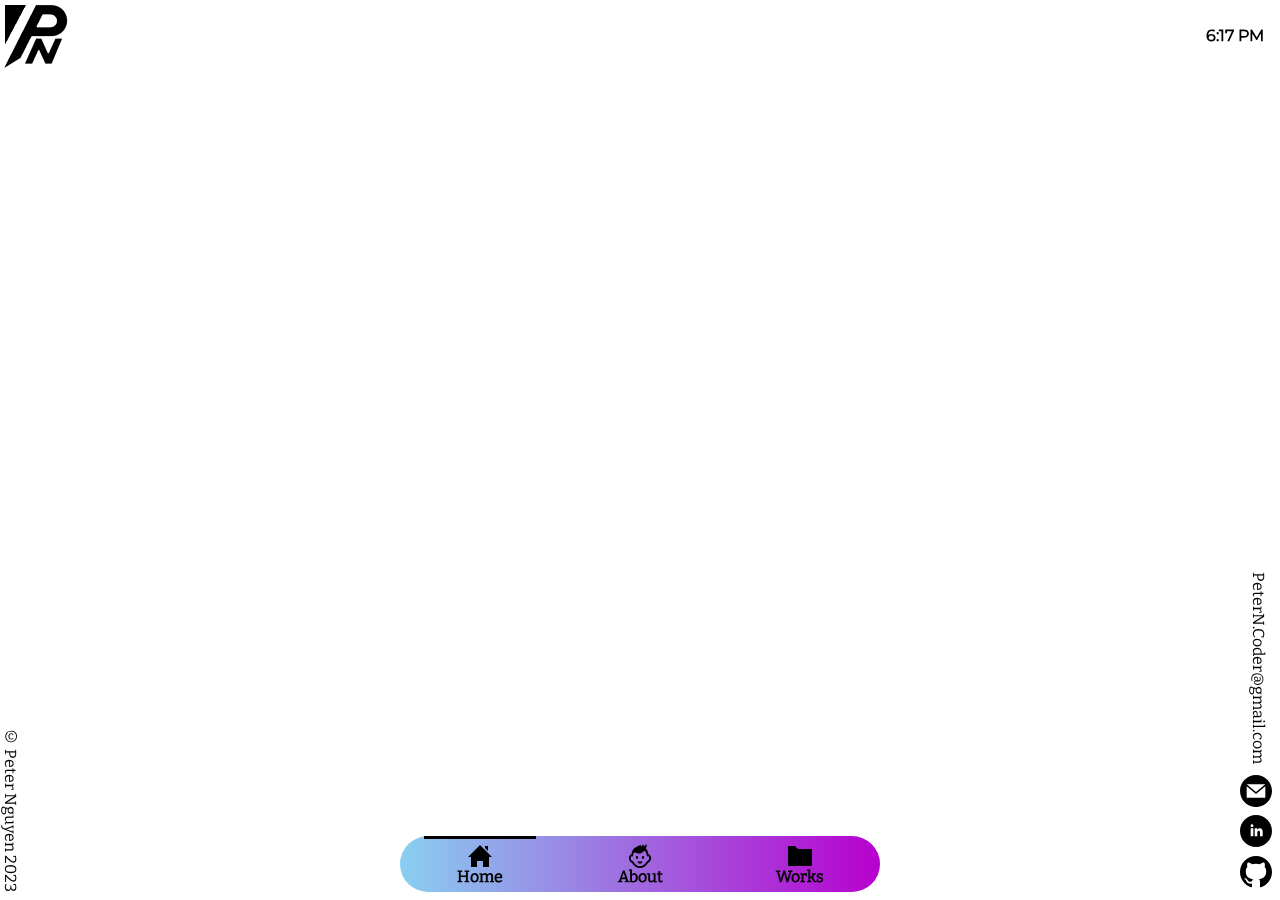
<file: index.html>
<!DOCTYPE html>
<html lang="en">
<head>
    <meta charset="UTF-8">
    <meta http-equiv="X-UA-Compatible" content="IE=edge">
    <meta name="viewport" content="width=device-width, initial-scale=1.0">
    <meta name="description" content="I'm a Junior Front-End Web Developer and this is my portfolio. I'm an analytical problem solver with well-developed soft skills and a mentor to my peers.">
    <meta name="keywords" content="Web Development, Front-End, Back-End">

    <link rel="apple-touch-icon" sizes="180x180" href="favicon/apple-touch-icon.png">
    <link rel="icon" type="image/png" sizes="32x32" href="favicon/favicon-32x32.png">
    <link rel="icon" type="image/png" sizes="16x16" href="favicon/favicon-16x16.png">
    <link rel="manifest" href="favicon/site.webmanifest">
    <link rel="mask-icon" href="favicon/safari-pinned-tab.svg" color="#5bbad5">
    <meta name="msapplication-TileColor" content="#da532c">
    <meta name="theme-color" content="#ffffff">
    <link rel="stylesheet" href="styles/normalize-fwd.css">
    <link rel="stylesheet" href="styles/style.css">
    <title>Peter Nguyen</title>
</head>
<body id="home">
    <a href="#site-main" class="screen-reader-text">Skip to Content</a>

    <header>

        <img class="logo" width="64" height="64" src="images/logov2.png" alt="logo">
        
        <nav class="header-nav">
            <ul>
                <li>
                    <a class="current-page" href="/">
                        <svg aria-label="Home" xmlns="http://www.w3.org/2000/svg" width="24" height="24" viewBox="0 0 24 24">
                            <path d="M21 13v10h-6v-6h-6v6h-6v-10h-3l12-12 12 12h-3zm-1-5.907v-5.093h-3v2.093l3 3z"></path>
                        </svg>
                        <span class="nav-text">Home</span>
                    </a>
                </li>
                <li>
                    <a href="about">
                    <svg aria-label="About" xmlns="http://www.w3.org/2000/svg" width="24" height="24" viewBox="0 0 24 26">
                        <path d="M16.5 14.5c0 .828-.56 1.5-1.25 1.5s-1.25-.672-1.25-1.5.56-1.5 1.25-1.5 1.25.672 1.25 1.5zm-7.75-1.5c-.69 0-1.25.672-1.25 1.5s.56 1.5 1.25 1.5 1.25-.672 1.25-1.5-.56-1.5-1.25-1.5zm3.25 8.354c2.235 0 3-2.354 3-2.354h-6s.847 2.354 3 2.354zm12-6.041c0 1.765-.985 3.991-3.138 4.906-2.025 3.233-4.824 5.781-8.862 5.781-3.826 0-6.837-2.548-8.862-5.781-2.153-.916-3.138-3.142-3.138-4.906 0-2.053.862-3.8 2.71-3.964.852-9.099 8.57-8.408 9.837-10.849.323.559.477 1.571-.02 2.286.873-.045 2.344-1.304 2.755-2.552.754.366 1.033 1.577.656 2.354.542-.103 2.187-1.15 3.062-2.588.688 1.563.026 3.563-.708 4.771l-.012.001c1.796 1.707 2.781 4.129 3.01 6.576 1.859.165 2.71 1.917 2.71 3.965zm-2.58-1.866c-.235-.152-.531-.115-.672-.053-.56.25-1.214-.062-1.372-.66l-.001.016c-.333-2.604-1.125-4.854-2.611-5.565-6.427 7.009-10.82-.914-11.94 3.529-.101.582-.166 1.172-.166 1.766 0 .719-.743 1.209-1.406.914-.14-.062-.437-.1-.672.053-1 .651-.894 4.184 1.554 5.012.224.076.413.228.535.43 2.447 4.053 5.225 5.111 7.331 5.111 3.288 0 5.615-2.269 7.332-5.111.122-.202.312-.354.535-.43 2.447-.828 2.553-4.361 1.553-5.012z"></path>
                    </svg>
                    <span class="nav-text">About</span>
                    </a>
                </li>
                <li>
                    <a href="works">
                    <svg aria-label="Works" xmlns="http://www.w3.org/2000/svg" width="24" height="24" viewBox="0 0 24 24">
                        <path d="M11 5c-1.629 0-2.305-1.058-4-3h-7v20h24v-17h-13z"></path>
                    </svg>
                    <span class="nav-text">Works</span>
                    </a>
                </li>
            </ul>
        </nav>

        <span id="current-time"></span>

    </header>

    <div class="star-bg">
        <div class="star"></div>
        <div class="star"></div>
        <div class="star"></div>
        <div class="star"></div>
        <div class="star"></div>
        <div class="star"></div>
        <div class="star"></div>
        <div class="star"></div>
        <div class="star"></div>
        <div class="star"></div>
        <div class="star"></div>
        <div class="star"></div>
        <div class="star"></div>
        <div class="star"></div>
        <div class="star"></div>
        <div class="star"></div>
        <div class="star"></div>
        <div class="star"></div>
        <div class="star"></div>
        <div class="star"></div>
      </div>

    <main id="site-main">

        <div class="flex-center">
            <div class="intro-container">
                <h1 class="intro-h1">
                    <span style="--stagger: 0">P</span>
                    <span style="--stagger: 1">e</span>
                    <span style="--stagger: 2">t</span>
                    <span style="--stagger: 3">e</span>
                    <span style="--stagger: 4">r&nbsp;</span>
                    <span style="--stagger: 5">N</span>
                    <span style="--stagger: 6">g</span>
                    <span style="--stagger: 7">u</span>
                    <span style="--stagger: 8">y</span>
                    <span style="--stagger: 9">e</span>
                    <span style="--stagger: 10">n</span>
                </h1>
                <hr class="intro-line">
                <h2 class="intro-h2" style="--stagger: 2">Front-End Web Developer</h2>
                <h2 class="intro-h2" style="--stagger: 3">WordPress Developer</h2>
            </div>
        </div>
        
    </main>

    <footer>

        <p class="footer-email">PeterN.Coder@gmail.com</p>
        <nav class="footer-nav"> 
            <a class="socials-svg" href="mailto:PeterN.Coder@gmail.com" target="_blank" rel="noopener noreferrer">
                <svg aria-label="Email" xmlns="http://www.w3.org/2000/svg" width="32" height="32" viewBox="0 0 24 24">
                    <path d="M12 .02c-6.627 0-12 5.373-12 12s5.373 12 12 12 12-5.373 12-12-5.373-12-12-12zm6.99 6.98l-6.99 5.666-6.991-5.666h13.981zm.01 10h-14v-8.505l7 5.673 7-5.672v8.504z"></path>
                </svg>
            </a>

            <a class="socials-svg" href="https://www.linkedin.com/in/peter-nguyeen" target="_blank" rel="noopener noreferrer">
                <svg aria-label="Indeed" xmlns="http://www.w3.org/2000/svg" width="32" height="32" viewBox="0 0 24 24">
                    <path d="M12 0c-6.627 0-12 5.373-12 12s5.373 12 12 12 12-5.373 12-12-5.373-12-12-12zm-2 16h-2v-6h2v6zm-1-6.891c-.607 0-1.1-.496-1.1-1.109 0-.612.492-1.109 1.1-1.109s1.1.497 1.1 1.109c0 .613-.493 1.109-1.1 1.109zm8 6.891h-1.998v-2.861c0-1.881-2.002-1.722-2.002 0v2.861h-2v-6h2v1.093c.872-1.616 4-1.736 4 1.548v3.359z"></path>
                </svg>
            </a>

            <a class="socials-svg" href="https://github.com/PeterNguyenWebDev" target="_blank" rel="noopener noreferrer">
                <svg aria-label="GitHub" xmlns="http://www.w3.org/2000/svg" width="32" height="32" viewBox="0 0 24 24">
                    <path d="M12 0c-6.626 0-12 5.373-12 12 0 5.302 3.438 9.8 8.207 11.387.599.111.793-.261.793-.577v-2.234c-3.338.726-4.033-1.416-4.033-1.416-.546-1.387-1.333-1.756-1.333-1.756-1.089-.745.083-.729.083-.729 1.205.084 1.839 1.237 1.839 1.237 1.07 1.834 2.807 1.304 3.492.997.107-.775.418-1.305.762-1.604-2.665-.305-5.467-1.334-5.467-5.931 0-1.311.469-2.381 1.236-3.221-.124-.303-.535-1.524.117-3.176 0 0 1.008-.322 3.301 1.23.957-.266 1.983-.399 3.003-.404 1.02.005 2.047.138 3.006.404 2.291-1.552 3.297-1.23 3.297-1.23.653 1.653.242 2.874.118 3.176.77.84 1.235 1.911 1.235 3.221 0 4.609-2.807 5.624-5.479 5.921.43.372.823 1.102.823 2.222v3.293c0 .319.192.694.801.576 4.765-1.589 8.199-6.086 8.199-11.386 0-6.627-5.373-12-12-12z"></path>
                </svg>
            </a>
        </nav>

        <p class="copyright">&copy; Peter Nguyen 2023</p>
        
    </footer>
    
    <script src="scripts/script.js"></script>
</body>
</html>
</file>
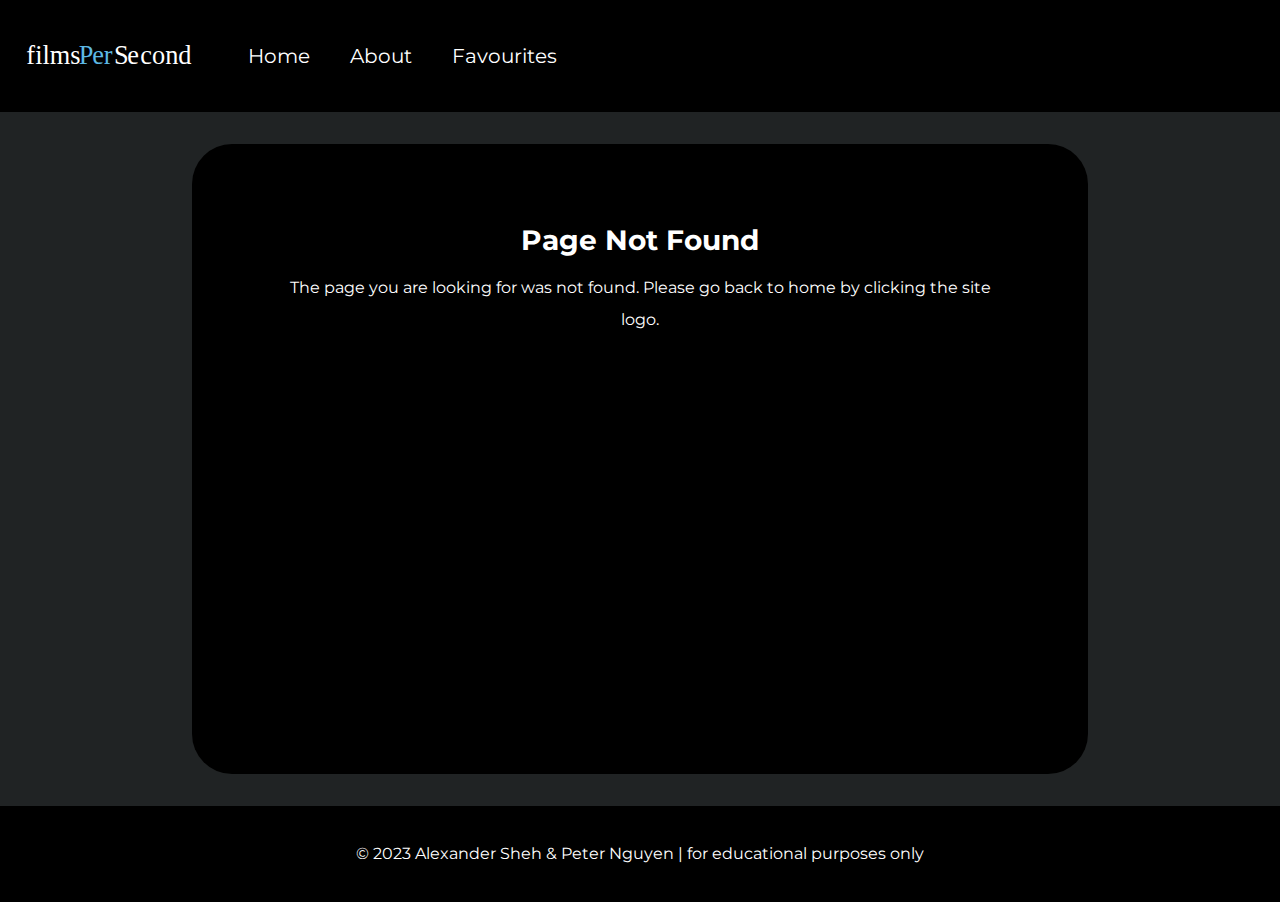
<file: filmspersecond/index.html>
<!doctype html><html lang="en"><head><meta charset="utf-8"/><link rel="icon" href="/filmspersecond/favicon.ico"/><meta name="viewport" content="width=device-width,initial-scale=1"/><meta name="theme-color" content="#000000"/><meta name="description" content="Web site created using create-react-app"/><link rel="apple-touch-icon" href="/filmspersecond/logo192.png"/><link rel="manifest" href="/filmspersecond/manifest.json"/><link rel="preconnect" href="https://fonts.googleapis.com"><link rel="preconnect" href="https://fonts.gstatic.com" crossorigin><link href="https://fonts.googleapis.com/css2?family=Montserrat:wght@400;700&display=swap" rel="stylesheet"><title>React App</title><script defer="defer" src="/filmspersecond/static/js/main.41a752c3.js"></script><link href="/filmspersecond/static/css/main.c943bf78.css" rel="stylesheet"></head><body><noscript>You need to enable JavaScript to run this app.</noscript><div id="root"></div></body></html>
</file>
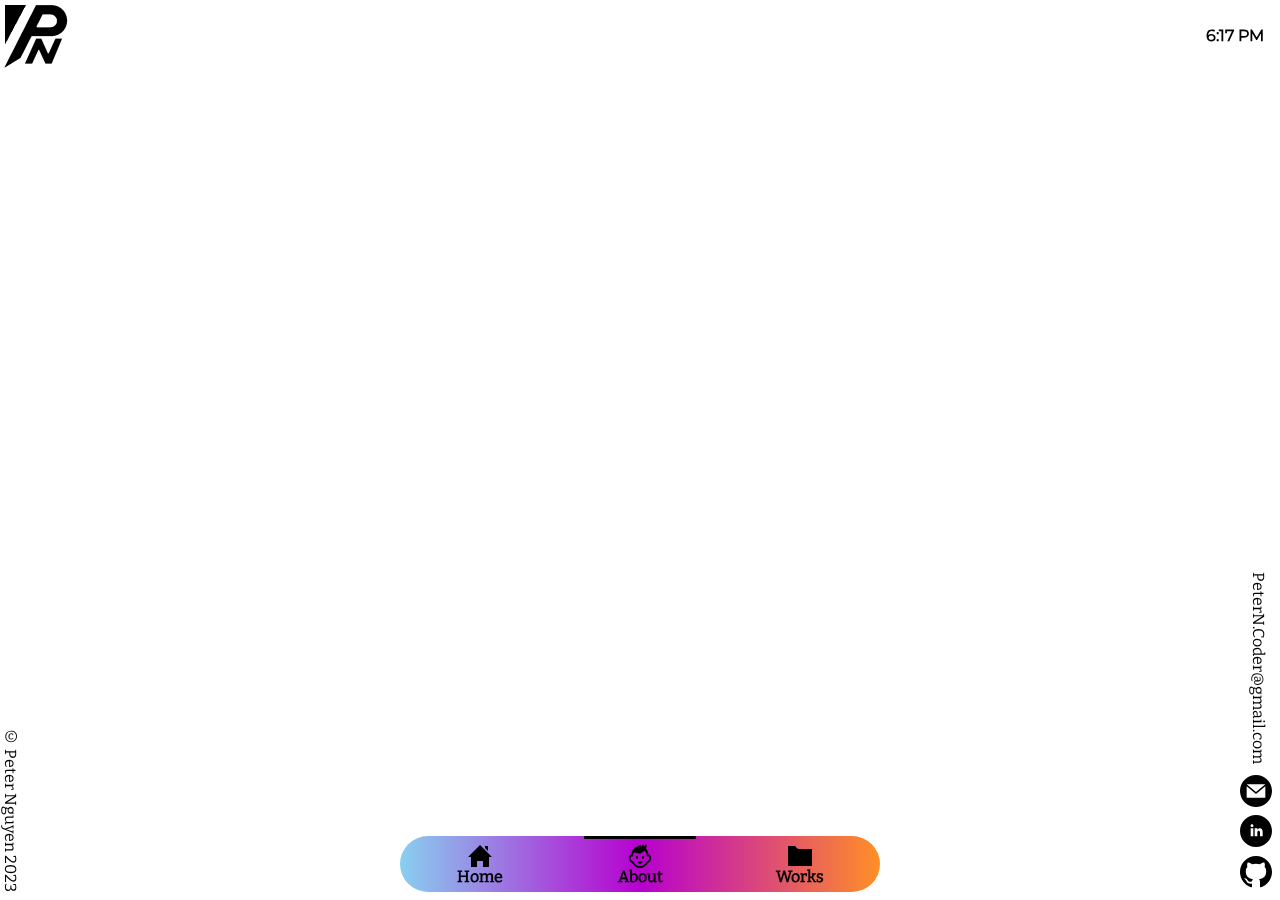
<file: about.html>
<!DOCTYPE html>
<html lang="en">
<head>
    <meta charset="UTF-8">
    <meta http-equiv="X-UA-Compatible" content="IE=edge">
    <meta name="viewport" content="width=device-width, initial-scale=1.0">
    <meta name="description" content="I'm a Junior Front-End Web Developer and this is my portfolio. I'm an analytical problem solver with well-developed soft skills and a mentor to my peers.">
    <meta name="keywords" content="Web Development, Front-End, Back-End">

    <link rel="apple-touch-icon" sizes="180x180" href="favicon/apple-touch-icon.png">
    <link rel="icon" type="image/png" sizes="32x32" href="favicon/favicon-32x32.png">
    <link rel="icon" type="image/png" sizes="16x16" href="favicon/favicon-16x16.png">
    <link rel="manifest" href="favicon/site.webmanifest">
    <link rel="mask-icon" href="favicon/safari-pinned-tab.svg" color="#5bbad5">
    <meta name="msapplication-TileColor" content="#da532c">
    <meta name="theme-color" content="#ffffff">
    <link rel="stylesheet" href="styles/normalize-fwd.css">
    <link rel="stylesheet" href="styles/style.css">
    <title>Peter Nguyen</title>
</head>
<body id="about">
    <a href="#site-main" class="screen-reader-text">Skip to Content</a>

    <header>

        <img class="logo" width="64" height="64" src="images/logov2.png" alt="logo">

        <nav class="header-nav">
            <ul>
                <li>
                    <a href="/">
                        <svg aria-label="Home" xmlns="http://www.w3.org/2000/svg" width="24" height="24" viewBox="0 0 24 24">
                            <path d="M21 13v10h-6v-6h-6v6h-6v-10h-3l12-12 12 12h-3zm-1-5.907v-5.093h-3v2.093l3 3z"></path>
                        </svg>
                        <span class="nav-text">Home</span>
                    </a>
                </li>
                <li>
                    <a class="current-page" href="about">
                    <svg aria-label="About" xmlns="http://www.w3.org/2000/svg" width="24" height="24" viewBox="0 0 24 26">
                        <path d="M16.5 14.5c0 .828-.56 1.5-1.25 1.5s-1.25-.672-1.25-1.5.56-1.5 1.25-1.5 1.25.672 1.25 1.5zm-7.75-1.5c-.69 0-1.25.672-1.25 1.5s.56 1.5 1.25 1.5 1.25-.672 1.25-1.5-.56-1.5-1.25-1.5zm3.25 8.354c2.235 0 3-2.354 3-2.354h-6s.847 2.354 3 2.354zm12-6.041c0 1.765-.985 3.991-3.138 4.906-2.025 3.233-4.824 5.781-8.862 5.781-3.826 0-6.837-2.548-8.862-5.781-2.153-.916-3.138-3.142-3.138-4.906 0-2.053.862-3.8 2.71-3.964.852-9.099 8.57-8.408 9.837-10.849.323.559.477 1.571-.02 2.286.873-.045 2.344-1.304 2.755-2.552.754.366 1.033 1.577.656 2.354.542-.103 2.187-1.15 3.062-2.588.688 1.563.026 3.563-.708 4.771l-.012.001c1.796 1.707 2.781 4.129 3.01 6.576 1.859.165 2.71 1.917 2.71 3.965zm-2.58-1.866c-.235-.152-.531-.115-.672-.053-.56.25-1.214-.062-1.372-.66l-.001.016c-.333-2.604-1.125-4.854-2.611-5.565-6.427 7.009-10.82-.914-11.94 3.529-.101.582-.166 1.172-.166 1.766 0 .719-.743 1.209-1.406.914-.14-.062-.437-.1-.672.053-1 .651-.894 4.184 1.554 5.012.224.076.413.228.535.43 2.447 4.053 5.225 5.111 7.331 5.111 3.288 0 5.615-2.269 7.332-5.111.122-.202.312-.354.535-.43 2.447-.828 2.553-4.361 1.553-5.012z"></path>
                    </svg>
                    <span class="nav-text">About</span>
                    </a>
                </li>
                <li>
                    <a href="works">
                    <svg aria-label="Works" xmlns="http://www.w3.org/2000/svg" width="24" height="24" viewBox="0 0 24 24">
                        <path d="M11 5c-1.629 0-2.305-1.058-4-3h-7v20h24v-17h-13z"></path>
                    </svg>
                    <span class="nav-text">Works</span>
                    </a>
                </li>
            </ul>
        </nav>

        <span id="current-time"></span>

    </header>

    <main id="site-main">

            <div class="about-container">

                <h1>About</h1>
                
                <div class="about-border">
                    <svg style="vertical-align: text-bottom" aria-label="Male Icon" xmlns="http://www.w3.org/2000/svg" width="24" height="24" viewBox="0 0 24 26">
                        <path d="M16.5 14.5c0 .828-.56 1.5-1.25 1.5s-1.25-.672-1.25-1.5.56-1.5 1.25-1.5 1.25.672 1.25 1.5zm-7.75-1.5c-.69 0-1.25.672-1.25 1.5s.56 1.5 1.25 1.5 1.25-.672 1.25-1.5-.56-1.5-1.25-1.5zm3.25 8.354c2.235 0 3-2.354 3-2.354h-6s.847 2.354 3 2.354zm12-6.041c0 1.765-.985 3.991-3.138 4.906-2.025 3.233-4.824 5.781-8.862 5.781-3.826 0-6.837-2.548-8.862-5.781-2.153-.916-3.138-3.142-3.138-4.906 0-2.053.862-3.8 2.71-3.964.852-9.099 8.57-8.408 9.837-10.849.323.559.477 1.571-.02 2.286.873-.045 2.344-1.304 2.755-2.552.754.366 1.033 1.577.656 2.354.542-.103 2.187-1.15 3.062-2.588.688 1.563.026 3.563-.708 4.771l-.012.001c1.796 1.707 2.781 4.129 3.01 6.576 1.859.165 2.71 1.917 2.71 3.965zm-2.58-1.866c-.235-.152-.531-.115-.672-.053-.56.25-1.214-.062-1.372-.66l-.001.016c-.333-2.604-1.125-4.854-2.611-5.565-6.427 7.009-10.82-.914-11.94 3.529-.101.582-.166 1.172-.166 1.766 0 .719-.743 1.209-1.406.914-.14-.062-.437-.1-.672.053-1 .651-.894 4.184 1.554 5.012.224.076.413.228.535.43 2.447 4.053 5.225 5.111 7.331 5.111 3.288 0 5.615-2.269 7.332-5.111.122-.202.312-.354.535-.43 2.447-.828 2.553-4.361 1.553-5.012z"></path>
                    </svg>
                    <p style="display: inline; margin-bottom: 0.5rem;"><b>Hello, I'm Peter!</b></p>

                    <p style="text-align:left; margin-bottom:0.25rem">
                        Although I'm relatively new to the tech industry,
                        I've been solving problems my whole life. From dealing with conflict
                        between two team members to figuring out why my computer is not booting up properly.
                        I'm the guy my family and friends go to when they have tech-related issues because of my <b>problem-solving</b> and <b>creative thinking</b> capabilities.
                        I have knowledge in the <b>back-end</b>, <b>design</b>, and <b>UX/UI</b> but choose to specialize in <b>front-end development</b>.
                    </p>

                    <h2>Education</h2>
                    <span aria-hidden="true">👨‍🎓</span>
                    <p style="display:inline">
                        <b>
                            <em>Front-End Web Developer Certificate</em>
                        </b>
                    </p>
                    <br>
                    <img src="images/bcit.ico" width="24" alt="BCIT Logo">
                    <p style="display:inline; vertical-align:super">
                        BCIT | Sep. 2022 - Apr. 2023
                    </p>

                    <div class="tools-wrapper">
                        <div class="tools-container">
                            <h2>Development</h2>
                            <ul>
                                <li>HTML5</li>
                                <li>CSS3/SASS</li>
                                <li>JavaScript/jQuery</li>
                                <li>React/Next.js</li>
                                <li>BootStrap/Tailwind</li>
                                <li>WordPress/Shopify</li>
                                <li>PHP</li>
                                <li>mySQL</li>
                                <li>GitHub</li>
                            </ul>
                        </div>

                        <div class="tools-container">
                            <h2>Design</h2>
                            <ul>
                                <li>Adobe Photoshop</li>
                                <li>Adobe Illustrator</li>
                                <li>Adobe InDesign</li>
                                <li>Adobe XD</li>
                                <li>Figma</li>
                                <li>Canva</li>
                                <li>Procreate</li>
                            </ul>
                        </div>
                    </div>

                </div>

            </div>
        
    </main>

    <footer>
        
        <p class="footer-email">PeterN.Coder@gmail.com</p>
        <nav class="footer-nav"> 
            <a class="socials-svg" href="mailto:PeterN.Coder@gmail.com" target="_blank" rel="noopener noreferrer">
                <svg aria-label="Email" xmlns="http://www.w3.org/2000/svg" width="32" height="32" viewBox="0 0 24 24">
                    <path d="M12 .02c-6.627 0-12 5.373-12 12s5.373 12 12 12 12-5.373 12-12-5.373-12-12-12zm6.99 6.98l-6.99 5.666-6.991-5.666h13.981zm.01 10h-14v-8.505l7 5.673 7-5.672v8.504z"></path>
                </svg>
            </a>

            <a class="socials-svg" href="https://www.linkedin.com/in/peter-nguyeen" target="_blank" rel="noopener noreferrer">
                <svg aria-label="Indeed" xmlns="http://www.w3.org/2000/svg" width="32" height="32" viewBox="0 0 24 24">
                    <path d="M12 0c-6.627 0-12 5.373-12 12s5.373 12 12 12 12-5.373 12-12-5.373-12-12-12zm-2 16h-2v-6h2v6zm-1-6.891c-.607 0-1.1-.496-1.1-1.109 0-.612.492-1.109 1.1-1.109s1.1.497 1.1 1.109c0 .613-.493 1.109-1.1 1.109zm8 6.891h-1.998v-2.861c0-1.881-2.002-1.722-2.002 0v2.861h-2v-6h2v1.093c.872-1.616 4-1.736 4 1.548v3.359z"></path>
                </svg>
            </a>

            <a class="socials-svg" href="https://github.com/PeterNguyenWebDev" target="_blank" rel="noopener noreferrer">
                <svg aria-label="GitHub" xmlns="http://www.w3.org/2000/svg" width="32" height="32" viewBox="0 0 24 24">
                    <path d="M12 0c-6.626 0-12 5.373-12 12 0 5.302 3.438 9.8 8.207 11.387.599.111.793-.261.793-.577v-2.234c-3.338.726-4.033-1.416-4.033-1.416-.546-1.387-1.333-1.756-1.333-1.756-1.089-.745.083-.729.083-.729 1.205.084 1.839 1.237 1.839 1.237 1.07 1.834 2.807 1.304 3.492.997.107-.775.418-1.305.762-1.604-2.665-.305-5.467-1.334-5.467-5.931 0-1.311.469-2.381 1.236-3.221-.124-.303-.535-1.524.117-3.176 0 0 1.008-.322 3.301 1.23.957-.266 1.983-.399 3.003-.404 1.02.005 2.047.138 3.006.404 2.291-1.552 3.297-1.23 3.297-1.23.653 1.653.242 2.874.118 3.176.77.84 1.235 1.911 1.235 3.221 0 4.609-2.807 5.624-5.479 5.921.43.372.823 1.102.823 2.222v3.293c0 .319.192.694.801.576 4.765-1.589 8.199-6.086 8.199-11.386 0-6.627-5.373-12-12-12z"></path>
                </svg>
            </a>
        </nav>

        <p class="copyright">&copy; Peter Nguyen 2023</p>
        
    </footer>
    
    <script src="scripts/script.js"></script>
</body>
</html>
</file>
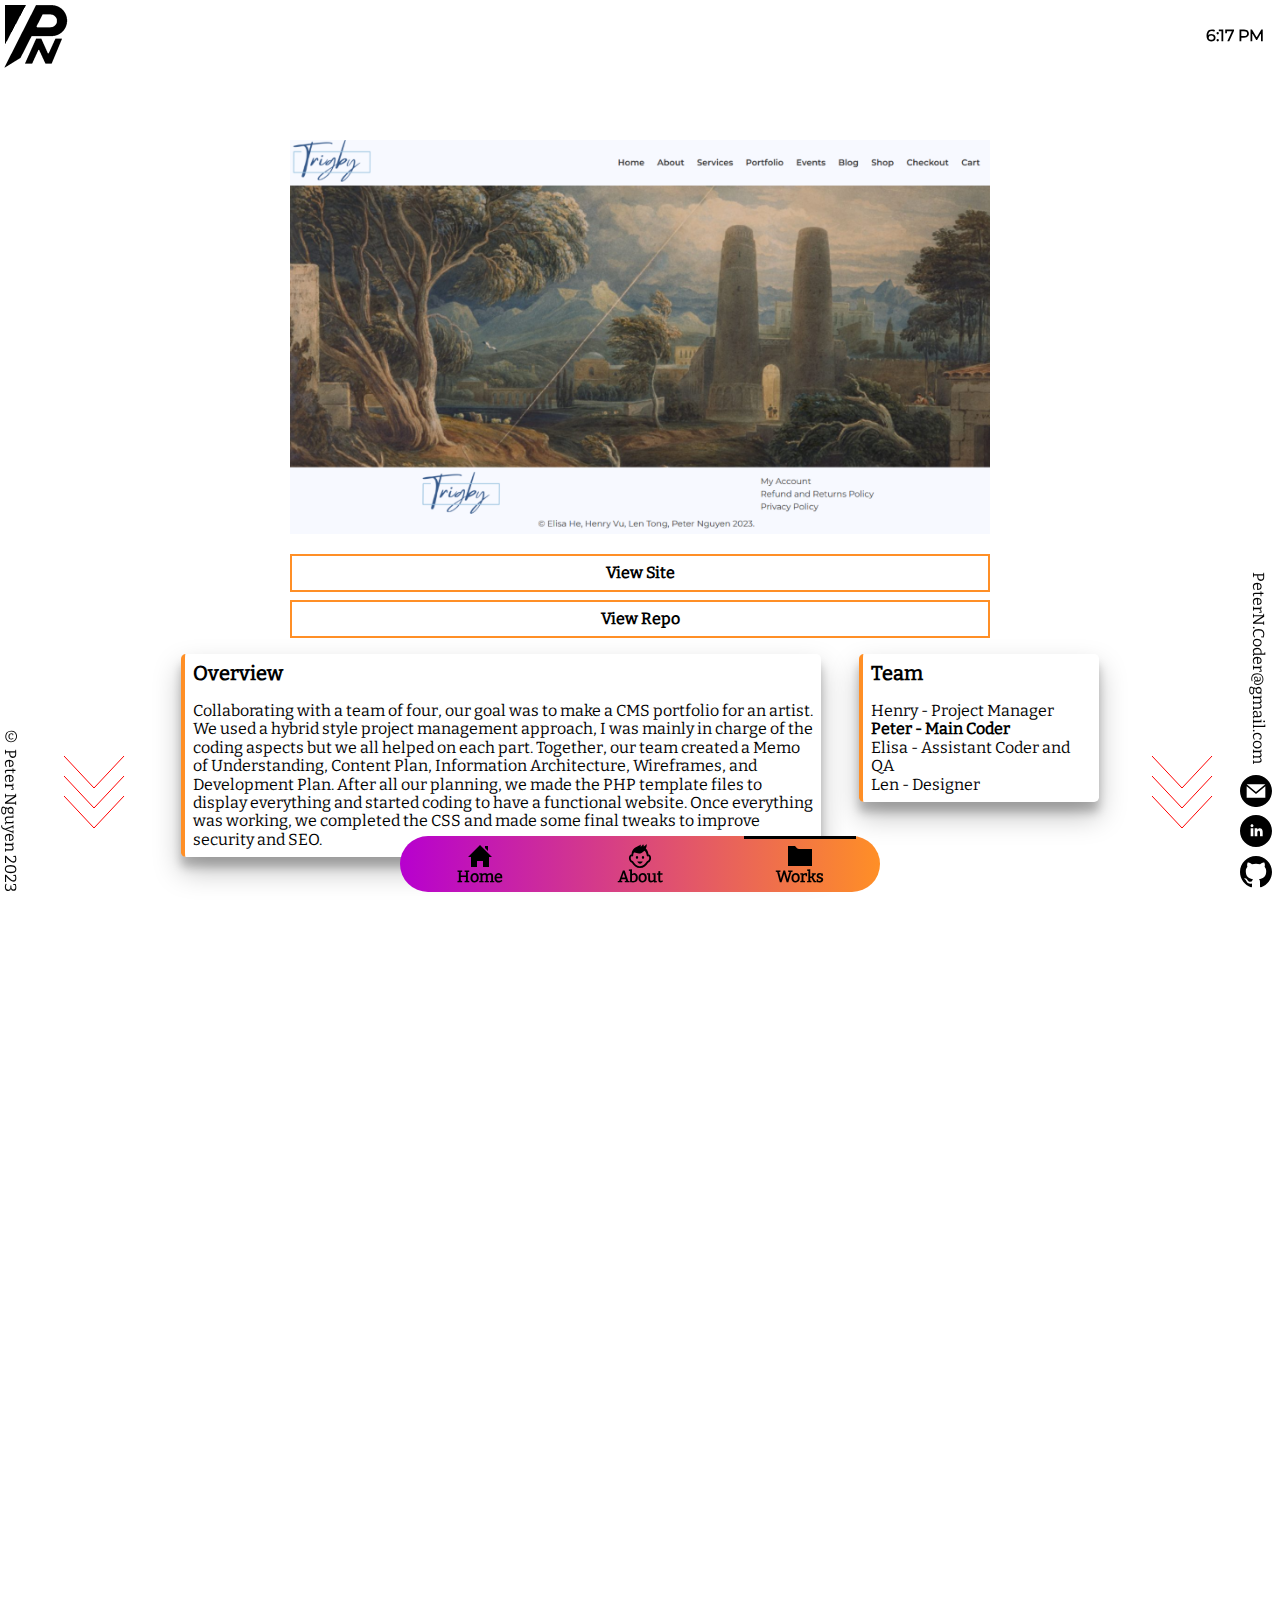
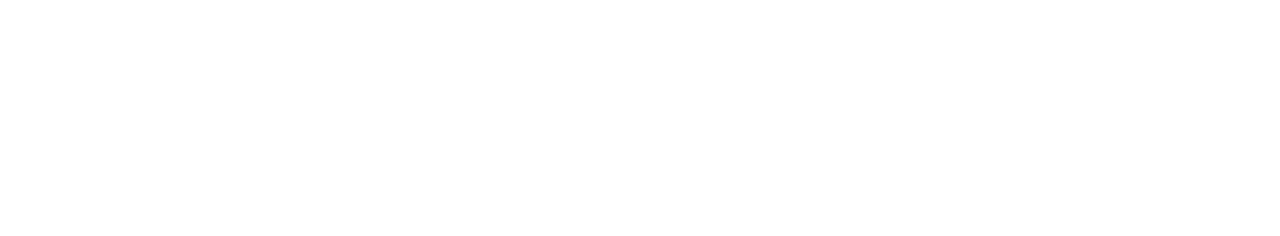
<file: works-artist.html>
<!DOCTYPE html>
<html lang="en">
<head>
    <meta charset="UTF-8">
    <meta http-equiv="X-UA-Compatible" content="IE=edge">
    <meta name="viewport" content="width=device-width, initial-scale=1.0">
    <meta name="description" content="I'm a Junior Front-End Web Developer and this is my portfolio. I'm an analytical problem solver with well-developed soft skills and a mentor to my peers.">
    <meta name="keywords" content="Web Development, Front-End, Back-End">

    <link rel="apple-touch-icon" sizes="180x180" href="favicon/apple-touch-icon.png">
    <link rel="icon" type="image/png" sizes="32x32" href="favicon/favicon-32x32.png">
    <link rel="icon" type="image/png" sizes="16x16" href="favicon/favicon-16x16.png">
    <link rel="manifest" href="favicon/site.webmanifest">
    <link rel="mask-icon" href="favicon/safari-pinned-tab.svg" color="#5bbad5">
    <meta name="msapplication-TileColor" content="#da532c">
    <meta name="theme-color" content="#ffffff">
    <link rel="stylesheet" href="styles/normalize-fwd.css">
    <link rel="stylesheet" href="styles/style.css">
    <title>Peter Nguyen</title>
</head>
<body id="works">
    <a href="#site-main" class="screen-reader-text">Skip to Content</a>

    <header>

        <img class="logo" width="64" height="64" src="images/logov2.png" alt="logo">

        <nav class="header-nav">
            <ul>
                <li>
                    <a href="/">
                        <svg aria-label="Home" xmlns="http://www.w3.org/2000/svg" width="24" height="24" viewBox="0 0 24 24">
                            <path d="M21 13v10h-6v-6h-6v6h-6v-10h-3l12-12 12 12h-3zm-1-5.907v-5.093h-3v2.093l3 3z"></path>
                        </svg>
                        <span class="nav-text">Home</span>
                    </a>
                </li>
                <li>
                    <a href="about">
                    <svg aria-label="About" xmlns="http://www.w3.org/2000/svg" width="24" height="24" viewBox="0 0 24 26">
                        <path d="M16.5 14.5c0 .828-.56 1.5-1.25 1.5s-1.25-.672-1.25-1.5.56-1.5 1.25-1.5 1.25.672 1.25 1.5zm-7.75-1.5c-.69 0-1.25.672-1.25 1.5s.56 1.5 1.25 1.5 1.25-.672 1.25-1.5-.56-1.5-1.25-1.5zm3.25 8.354c2.235 0 3-2.354 3-2.354h-6s.847 2.354 3 2.354zm12-6.041c0 1.765-.985 3.991-3.138 4.906-2.025 3.233-4.824 5.781-8.862 5.781-3.826 0-6.837-2.548-8.862-5.781-2.153-.916-3.138-3.142-3.138-4.906 0-2.053.862-3.8 2.71-3.964.852-9.099 8.57-8.408 9.837-10.849.323.559.477 1.571-.02 2.286.873-.045 2.344-1.304 2.755-2.552.754.366 1.033 1.577.656 2.354.542-.103 2.187-1.15 3.062-2.588.688 1.563.026 3.563-.708 4.771l-.012.001c1.796 1.707 2.781 4.129 3.01 6.576 1.859.165 2.71 1.917 2.71 3.965zm-2.58-1.866c-.235-.152-.531-.115-.672-.053-.56.25-1.214-.062-1.372-.66l-.001.016c-.333-2.604-1.125-4.854-2.611-5.565-6.427 7.009-10.82-.914-11.94 3.529-.101.582-.166 1.172-.166 1.766 0 .719-.743 1.209-1.406.914-.14-.062-.437-.1-.672.053-1 .651-.894 4.184 1.554 5.012.224.076.413.228.535.43 2.447 4.053 5.225 5.111 7.331 5.111 3.288 0 5.615-2.269 7.332-5.111.122-.202.312-.354.535-.43 2.447-.828 2.553-4.361 1.553-5.012z"></path>
                    </svg>
                    <span class="nav-text">About</span>
                    </a>
                </li>
                <li>
                    <a class="current-page" href="works">
                    <svg aria-label="Works" xmlns="http://www.w3.org/2000/svg" width="24" height="24" viewBox="0 0 24 24">
                        <path d="M11 5c-1.629 0-2.305-1.058-4-3h-7v20h24v-17h-13z"></path>
                    </svg>
                    <span class="nav-text">Works</span>
                    </a>
                </li>
            </ul>
        </nav>

        <span id="current-time"></span>

    </header>

    <main id="site-main" class="single-works-main">

        <h1>Artist Portfolio</h1>

        <svg class="arrows">
            <path class="a1" d="M0 0 L30 32 L60 0"></path>
            <path class="a2" d="M0 20 L30 52 L60 20"></path>
            <path class="a3" d="M0 40 L30 72 L60 40"></path>
        </svg>

        <svg class="arrows2">
            <path class="a1" d="M0 0 L30 32 L60 0"></path>
            <path class="a2" d="M0 20 L30 52 L60 20"></path>
            <path class="a3" d="M0 40 L30 72 L60 40"></path>
        </svg>

        <img class="img-preview" width="700" src="./images/artist-portfolio.png" alt="Screenshot of Artist Portfolio homepage">

        <a class="cta-btn" href="https://artist.bcitwebdeveloper.ca/" target="_blank" rel="noopener noreferrer">
            View Site
        </a>

        
        <a class="cta-btn" href="https://github.com/PeterNguyenWebDev/artist-fwd" target="_blank" rel="noopener noreferrer">
            View Repo
        </a>
        
        <div class="overviewteam-wrapper">

            <div class="overview-container anim-box">
                <h2>Overview</h2>

                <p>
                    Collaborating with a team of four, our goal was to make a CMS portfolio for an artist.<br>
                    We used a hybrid style project management approach, I was mainly in charge of the coding aspects but we all helped on each part.
                    Together, our team created a Memo of Understanding, Content Plan, Information Architecture, Wireframes, and Development Plan.
                    After all our planning, we made the PHP template files to display everything and started coding to have a functional website.
                    Once everything was working, we completed the CSS and made some final tweaks to improve security and SEO.
                </p>
            </div>
            <div class="team-container anim-box">
                <h2>Team</h2>
                <p>Henry - Project Manager</p>
                <p><b>Peter - Main Coder</b></p>
                <p>Elisa - Assistant Coder and QA</p>
                <p>Len - Designer</p>
            </div>

        </div>

        <div class="challenges-container anim-box">
            <h2>Challenges</h2>
            <p>
                The team found this project to be quite challenging, as it was our first experience with a project management-style lifecycle. 
                We were aware of the potential obstacles ahead of us, which caused some anxiety within the team.
                To address these challenges effectively, we allocated specific roles to individuals who possessed strong skills in those areas. 
                Despite conducting weekly meetings, we recognized that we needed to improve our communication. 
                We established a dedicated communications channel on Slack to improve interaction and collaboration.
                Through Microsoft Teams, we had daily virtual meetings to discuss our progress from the previous day, talk about our objectives for the current day, and address any tasks requiring assistance. 
                This approach improved our organization and promoted greater workflow efficiency which helped us have more confidence.
            </p>
            <br>
            <p>
                Personally, I found this project particularly demanding due to my limited knowledge of the art industry. 
                To bridge this knowledge gap, I actively sought guidance from the designer by asking art-related questions. 
                This proactive approach allowed me to acquire a more comprehensive understanding of the artistic elements involved in the project.
            </p>
        </div>

        <div class="tools-container anim-box">
            <h2>Tools</h2>
            <ul>
                <li class="tools-item"><img class="tools-icon" width="50" src="images/notion-logo.png" alt="Notion Logo"><b>Notion.so</b> - Project Management</li>
                <li class="tools-item"><img class="tools-icon" width="50" src="images/canva-logo.png" alt="Canva Logo"><b>Canva</b> - Memo of Understanding, Content Plan, Development Plan</li>
                <li class="tools-item"><img class="tools-icon" width="50" src="images/xd-logo.png" alt="Adobe XD Logo"><b>Adobe XD</b> - Information Architecture, Wireframes</li>
                <li class="tools-item"><img class="tools-icon" width="50" src="images/wordpress-logo.png" alt="WordPress Logo"><b>WordPress</b> - Content Management System, WooCommerce</li>
                <li class="tools-item"><img class="tools-icon" width="70" src="images/php-logo.png" alt="PHP Logo"><b>PHP</b> - Theme Editor</li>
                <li class="tools-item"><img class="tools-icon" width="50" src="images/github-logo.png" alt="Github Logo"><b>Github</b> - Version Control System</li>
                <li class="tools-item"><img class="tools-icon" width="50" src="images/slack-logo.png" alt="Slack Logo"><b>Slack</b> - Communication</li>
                <li class="tools-item"><img class="tools-icon" width="50" src="images/teams-logo.png" alt="Microsoft Teams Logo"><b>Microsoft Teams</b> - Virtual Meetings</li>
            </ul>
        </div>
        

    </main>

    <footer>
        
        <p class="footer-email">PeterN.Coder@gmail.com</p>
        <nav class="footer-nav"> 
            <a class="socials-svg" href="mailto:PeterN.Coder@gmail.com" target="_blank" rel="noopener noreferrer">
                <svg aria-label="Email" xmlns="http://www.w3.org/2000/svg" width="32" height="32" viewBox="0 0 24 24">
                    <path d="M12 .02c-6.627 0-12 5.373-12 12s5.373 12 12 12 12-5.373 12-12-5.373-12-12-12zm6.99 6.98l-6.99 5.666-6.991-5.666h13.981zm.01 10h-14v-8.505l7 5.673 7-5.672v8.504z"></path>
                </svg>
            </a>

            <a class="socials-svg" href="https://www.linkedin.com/in/peter-nguyeen" target="_blank" rel="noopener noreferrer">
                <svg aria-label="Indeed" xmlns="http://www.w3.org/2000/svg" width="32" height="32" viewBox="0 0 24 24">
                    <path d="M12 0c-6.627 0-12 5.373-12 12s5.373 12 12 12 12-5.373 12-12-5.373-12-12-12zm-2 16h-2v-6h2v6zm-1-6.891c-.607 0-1.1-.496-1.1-1.109 0-.612.492-1.109 1.1-1.109s1.1.497 1.1 1.109c0 .613-.493 1.109-1.1 1.109zm8 6.891h-1.998v-2.861c0-1.881-2.002-1.722-2.002 0v2.861h-2v-6h2v1.093c.872-1.616 4-1.736 4 1.548v3.359z"></path>
                </svg>
            </a>

            <a class="socials-svg" href="https://github.com/PeterNguyenWebDev" target="_blank" rel="noopener noreferrer">
                <svg aria-label="GitHub" xmlns="http://www.w3.org/2000/svg" width="32" height="32" viewBox="0 0 24 24">
                    <path d="M12 0c-6.626 0-12 5.373-12 12 0 5.302 3.438 9.8 8.207 11.387.599.111.793-.261.793-.577v-2.234c-3.338.726-4.033-1.416-4.033-1.416-.546-1.387-1.333-1.756-1.333-1.756-1.089-.745.083-.729.083-.729 1.205.084 1.839 1.237 1.839 1.237 1.07 1.834 2.807 1.304 3.492.997.107-.775.418-1.305.762-1.604-2.665-.305-5.467-1.334-5.467-5.931 0-1.311.469-2.381 1.236-3.221-.124-.303-.535-1.524.117-3.176 0 0 1.008-.322 3.301 1.23.957-.266 1.983-.399 3.003-.404 1.02.005 2.047.138 3.006.404 2.291-1.552 3.297-1.23 3.297-1.23.653 1.653.242 2.874.118 3.176.77.84 1.235 1.911 1.235 3.221 0 4.609-2.807 5.624-5.479 5.921.43.372.823 1.102.823 2.222v3.293c0 .319.192.694.801.576 4.765-1.589 8.199-6.086 8.199-11.386 0-6.627-5.373-12-12-12z"></path>
                </svg>
            </a>
        </nav>

        <p class="copyright">&copy; Peter Nguyen 2023</p>
        
    </footer>
    
    <script src="scripts/script.js"></script>
</body>
</html>
</file>
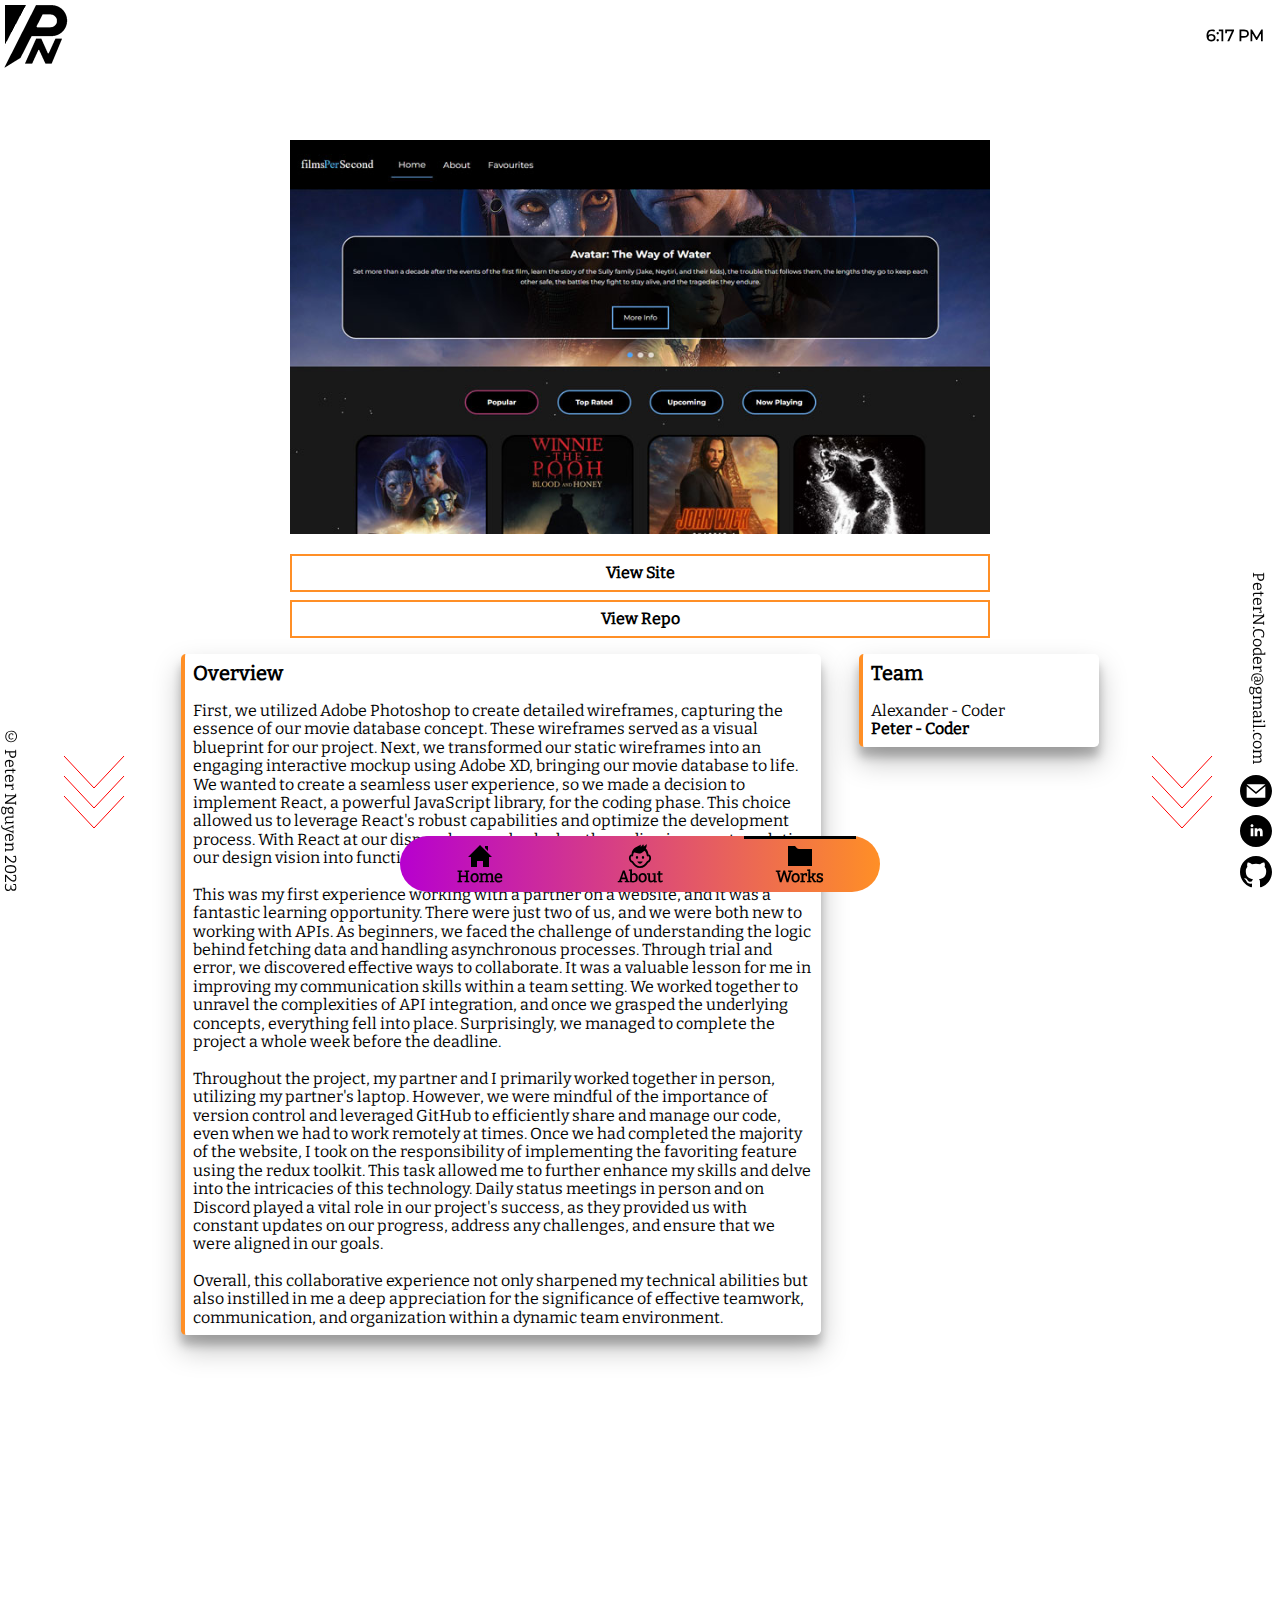
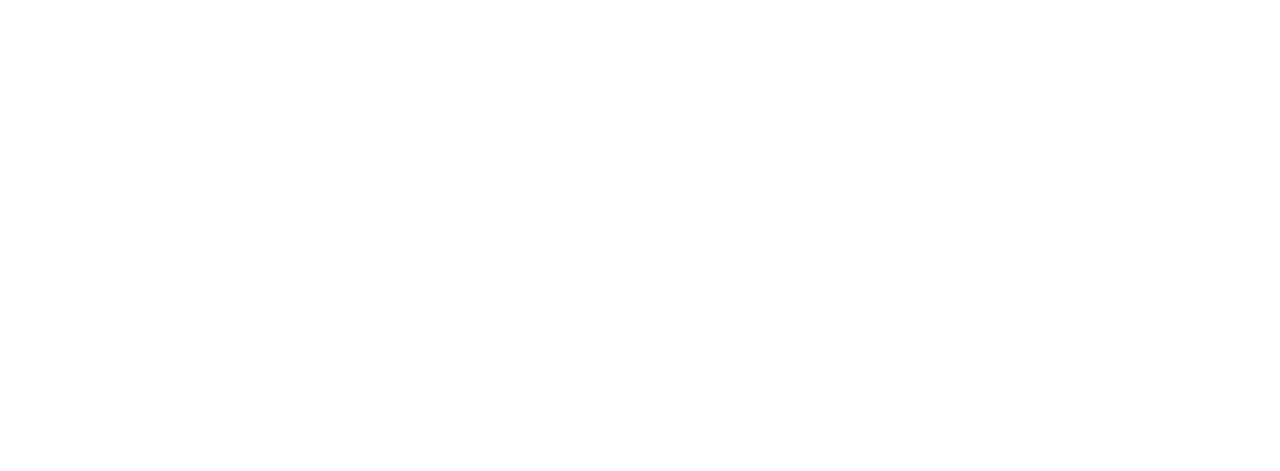
<file: works-fps.html>
<!DOCTYPE html>
<html lang="en">
<head>
    <meta charset="UTF-8">
    <meta http-equiv="X-UA-Compatible" content="IE=edge">
    <meta name="viewport" content="width=device-width, initial-scale=1.0">
    <meta name="description" content="I'm a Junior Front-End Web Developer and this is my portfolio. I'm an analytical problem solver with well-developed soft skills and a mentor to my peers.">
    <meta name="keywords" content="Web Development, Front-End, Back-End">

    <link rel="apple-touch-icon" sizes="180x180" href="favicon/apple-touch-icon.png">
    <link rel="icon" type="image/png" sizes="32x32" href="favicon/favicon-32x32.png">
    <link rel="icon" type="image/png" sizes="16x16" href="favicon/favicon-16x16.png">
    <link rel="manifest" href="favicon/site.webmanifest">
    <link rel="mask-icon" href="favicon/safari-pinned-tab.svg" color="#5bbad5">
    <meta name="msapplication-TileColor" content="#da532c">
    <meta name="theme-color" content="#ffffff">
    <link rel="stylesheet" href="styles/normalize-fwd.css">
    <link rel="stylesheet" href="styles/style.css">
    <title>Peter Nguyen</title>
</head>
<body id="works">
    <a href="#site-main" class="screen-reader-text">Skip to Content</a>

    <header>

        <img class="logo" width="64" height="64" src="images/logov2.png" alt="logo">

        <nav class="header-nav">
            <ul>
                <li>
                    <a href="/">
                        <svg aria-label="Home" xmlns="http://www.w3.org/2000/svg" width="24" height="24" viewBox="0 0 24 24">
                            <path d="M21 13v10h-6v-6h-6v6h-6v-10h-3l12-12 12 12h-3zm-1-5.907v-5.093h-3v2.093l3 3z"></path>
                        </svg>
                        <span class="nav-text">Home</span>
                    </a>
                </li>
                <li>
                    <a href="about">
                    <svg aria-label="About" xmlns="http://www.w3.org/2000/svg" width="24" height="24" viewBox="0 0 24 26">
                        <path d="M16.5 14.5c0 .828-.56 1.5-1.25 1.5s-1.25-.672-1.25-1.5.56-1.5 1.25-1.5 1.25.672 1.25 1.5zm-7.75-1.5c-.69 0-1.25.672-1.25 1.5s.56 1.5 1.25 1.5 1.25-.672 1.25-1.5-.56-1.5-1.25-1.5zm3.25 8.354c2.235 0 3-2.354 3-2.354h-6s.847 2.354 3 2.354zm12-6.041c0 1.765-.985 3.991-3.138 4.906-2.025 3.233-4.824 5.781-8.862 5.781-3.826 0-6.837-2.548-8.862-5.781-2.153-.916-3.138-3.142-3.138-4.906 0-2.053.862-3.8 2.71-3.964.852-9.099 8.57-8.408 9.837-10.849.323.559.477 1.571-.02 2.286.873-.045 2.344-1.304 2.755-2.552.754.366 1.033 1.577.656 2.354.542-.103 2.187-1.15 3.062-2.588.688 1.563.026 3.563-.708 4.771l-.012.001c1.796 1.707 2.781 4.129 3.01 6.576 1.859.165 2.71 1.917 2.71 3.965zm-2.58-1.866c-.235-.152-.531-.115-.672-.053-.56.25-1.214-.062-1.372-.66l-.001.016c-.333-2.604-1.125-4.854-2.611-5.565-6.427 7.009-10.82-.914-11.94 3.529-.101.582-.166 1.172-.166 1.766 0 .719-.743 1.209-1.406.914-.14-.062-.437-.1-.672.053-1 .651-.894 4.184 1.554 5.012.224.076.413.228.535.43 2.447 4.053 5.225 5.111 7.331 5.111 3.288 0 5.615-2.269 7.332-5.111.122-.202.312-.354.535-.43 2.447-.828 2.553-4.361 1.553-5.012z"></path>
                    </svg>
                    <span class="nav-text">About</span>
                    </a>
                </li>
                <li>
                    <a class="current-page" href="works">
                    <svg aria-label="Works" xmlns="http://www.w3.org/2000/svg" width="24" height="24" viewBox="0 0 24 24">
                        <path d="M11 5c-1.629 0-2.305-1.058-4-3h-7v20h24v-17h-13z"></path>
                    </svg>
                    <span class="nav-text">Works</span>
                    </a>
                </li>
            </ul>
        </nav>

        <span id="current-time"></span>

    </header>

    <main id="site-main" class="single-works-main">

        <h1>FilmsPerSecond</h1>

        <svg class="arrows">
            <path class="a1" d="M0 0 L30 32 L60 0"></path>
            <path class="a2" d="M0 20 L30 52 L60 20"></path>
            <path class="a3" d="M0 40 L30 72 L60 40"></path>
        </svg>

        <svg class="arrows2">
            <path class="a1" d="M0 0 L30 32 L60 0"></path>
            <path class="a2" d="M0 20 L30 52 L60 20"></path>
            <path class="a3" d="M0 40 L30 72 L60 40"></path>
        </svg>

        <img class="img-preview" width="700" src="./images/fps.jpg" alt="Screenshot of FilmsPerSecond homepage">

        <a class="cta-btn" href="filmspersecond" target="_blank" rel="noopener noreferrer">
            View Site
        </a>

        <a class="cta-btn" href="https://github.com/PeterNguyenWebDev/movie-database-app" target="_blank" rel="noopener noreferrer">
            View Repo
        </a>
        
        <div class="overviewteam-wrapper">

            <div class="overview-container anim-box">
                <h2>Overview</h2>
                <p>
                    First, we utilized Adobe Photoshop to create detailed wireframes, capturing the essence of our movie database concept. 
                    These wireframes served as a visual blueprint for our project. 
                    Next, we transformed our static wireframes into an engaging interactive mockup using Adobe XD, bringing our movie database to life.
                    We wanted to create a seamless user experience, so we made a decision to implement React, a powerful JavaScript library, for the coding phase. 
                    This choice allowed us to leverage React's robust capabilities and optimize the development process. 
                    With React at our disposal, we embarked on the coding journey, translating our design vision into functional code.
                </p>
                <br>
                <p>
                    This was my first experience working with a partner on a website, and it was a fantastic learning opportunity. 
                    There were just two of us, and we were both new to working with APIs. 
                    As beginners, we faced the challenge of understanding the logic behind fetching data and handling asynchronous processes.
                    Through trial and error, we discovered effective ways to collaborate. 
                    It was a valuable lesson for me in improving my communication skills within a team setting. 
                    We worked together to unravel the complexities of API integration, and once we grasped the underlying concepts, 
                    everything fell into place. Surprisingly, we managed to complete the project a whole week before the deadline.
                </p>
                <br>
                <p>
                    Throughout the project, my partner and I primarily worked together in person, utilizing my partner's laptop. However, we were mindful 
                    of the importance of version control and leveraged GitHub to efficiently share and manage our code, even when we had to work remotely at times.
                    Once we had completed the majority of the website, I took on the responsibility of implementing the favoriting feature using the redux toolkit. 
                    This task allowed me to further enhance my skills and delve into the intricacies of this technology.
                    Daily status meetings in person and on Discord played a vital role in our project's success, as they provided us with constant updates on our progress, 
                    address any challenges, and ensure that we were aligned in our goals.
                </p>
                <br>
                <p>
                    Overall, this collaborative experience not only sharpened my technical abilities but also instilled in me a deep appreciation for the 
                    significance of effective teamwork, communication, and organization within a dynamic team environment.
                </p>
            </div>
            <div class="team-container anim-box">
                <h2>Team</h2>
                <p>Alexander - Coder</p>
                <p><b>Peter - Coder</b></p>
            </div>

        </div>

        <div class="challenges-container anim-box">
            <h2>Challenges</h2>
            <p>
                Overall, this project progressed quite smoothly thanks to our daily meetings and prior knowledge of React. 
                Prior to this, I had already developed a shopping cart component and a React calculator, so the concept behind the movie database wasn't entirely unfamiliar to me.
            </p>
            <br>
            <p>
                Fetching and displaying the data went smoothly, and our only significant challenge was implementing the favoriting functionality with Redux, as it was our first time using it. 
                However, after consulting online resources to learn about basic online storage capabilities and Redux, we were able to overcome this obstacle.
            </p>
            <br>
            <p>
                While this particular project didn't present many difficulties, it proved to be an invaluable learning experience for us.
            </p>
        </div>

        <div class="tools-container anim-box">
            <h2>Tools</h2>
            <ul>
                <li class="tools-item"><img class="tools-icon" width="50" src="images/photoshop-logo.png" alt="Adobe Photoshop Logo"><b>Adobe Photoshop</b> - Wireframes</li>
                <li class="tools-item"><img class="tools-icon" width="50" src="images/xd-logo.png" alt="Adobe XD Logo"><b>Adobe XD</b> - Wireframes</li>
                <li class="tools-item"><img class="tools-icon" width="50" src="images/discord-logo.png" alt="Discord Logo"><b>Discord</b> - Virtual Meetings</li>
                <li class="tools-item"><img class="tools-icon" width="50" src="images/react-logo.png" alt="React Logo"><b>React</b> - JavaScript Library</li>
                <li class="tools-item"><img class="tools-icon" width="50" src="images/github-logo.png" alt="Github Logo"><b>Github</b> - Version Control System</li>
            </ul>
        </div>

    </main>

    <footer>
        
        <p class="footer-email">PeterN.Coder@gmail.com</p>
        <nav class="footer-nav"> 
            <a class="socials-svg" href="mailto:PeterN.Coder@gmail.com" target="_blank" rel="noopener noreferrer">
                <svg aria-label="Email" xmlns="http://www.w3.org/2000/svg" width="32" height="32" viewBox="0 0 24 24">
                    <path d="M12 .02c-6.627 0-12 5.373-12 12s5.373 12 12 12 12-5.373 12-12-5.373-12-12-12zm6.99 6.98l-6.99 5.666-6.991-5.666h13.981zm.01 10h-14v-8.505l7 5.673 7-5.672v8.504z"></path>
                </svg>
            </a>

            <a class="socials-svg" href="https://www.linkedin.com/in/peter-nguyeen" target="_blank" rel="noopener noreferrer">
                <svg aria-label="Indeed" xmlns="http://www.w3.org/2000/svg" width="32" height="32" viewBox="0 0 24 24">
                    <path d="M12 0c-6.627 0-12 5.373-12 12s5.373 12 12 12 12-5.373 12-12-5.373-12-12-12zm-2 16h-2v-6h2v6zm-1-6.891c-.607 0-1.1-.496-1.1-1.109 0-.612.492-1.109 1.1-1.109s1.1.497 1.1 1.109c0 .613-.493 1.109-1.1 1.109zm8 6.891h-1.998v-2.861c0-1.881-2.002-1.722-2.002 0v2.861h-2v-6h2v1.093c.872-1.616 4-1.736 4 1.548v3.359z"></path>
                </svg>
            </a>

            <a class="socials-svg" href="https://github.com/PeterNguyenWebDev" target="_blank" rel="noopener noreferrer">
                <svg aria-label="GitHub" xmlns="http://www.w3.org/2000/svg" width="32" height="32" viewBox="0 0 24 24">
                    <path d="M12 0c-6.626 0-12 5.373-12 12 0 5.302 3.438 9.8 8.207 11.387.599.111.793-.261.793-.577v-2.234c-3.338.726-4.033-1.416-4.033-1.416-.546-1.387-1.333-1.756-1.333-1.756-1.089-.745.083-.729.083-.729 1.205.084 1.839 1.237 1.839 1.237 1.07 1.834 2.807 1.304 3.492.997.107-.775.418-1.305.762-1.604-2.665-.305-5.467-1.334-5.467-5.931 0-1.311.469-2.381 1.236-3.221-.124-.303-.535-1.524.117-3.176 0 0 1.008-.322 3.301 1.23.957-.266 1.983-.399 3.003-.404 1.02.005 2.047.138 3.006.404 2.291-1.552 3.297-1.23 3.297-1.23.653 1.653.242 2.874.118 3.176.77.84 1.235 1.911 1.235 3.221 0 4.609-2.807 5.624-5.479 5.921.43.372.823 1.102.823 2.222v3.293c0 .319.192.694.801.576 4.765-1.589 8.199-6.086 8.199-11.386 0-6.627-5.373-12-12-12z"></path>
                </svg>
            </a>
        </nav>

        <p class="copyright">&copy; Peter Nguyen 2023</p>
        
    </footer>
    
    <script src="scripts/script.js"></script>
</body>
</html>
</file>
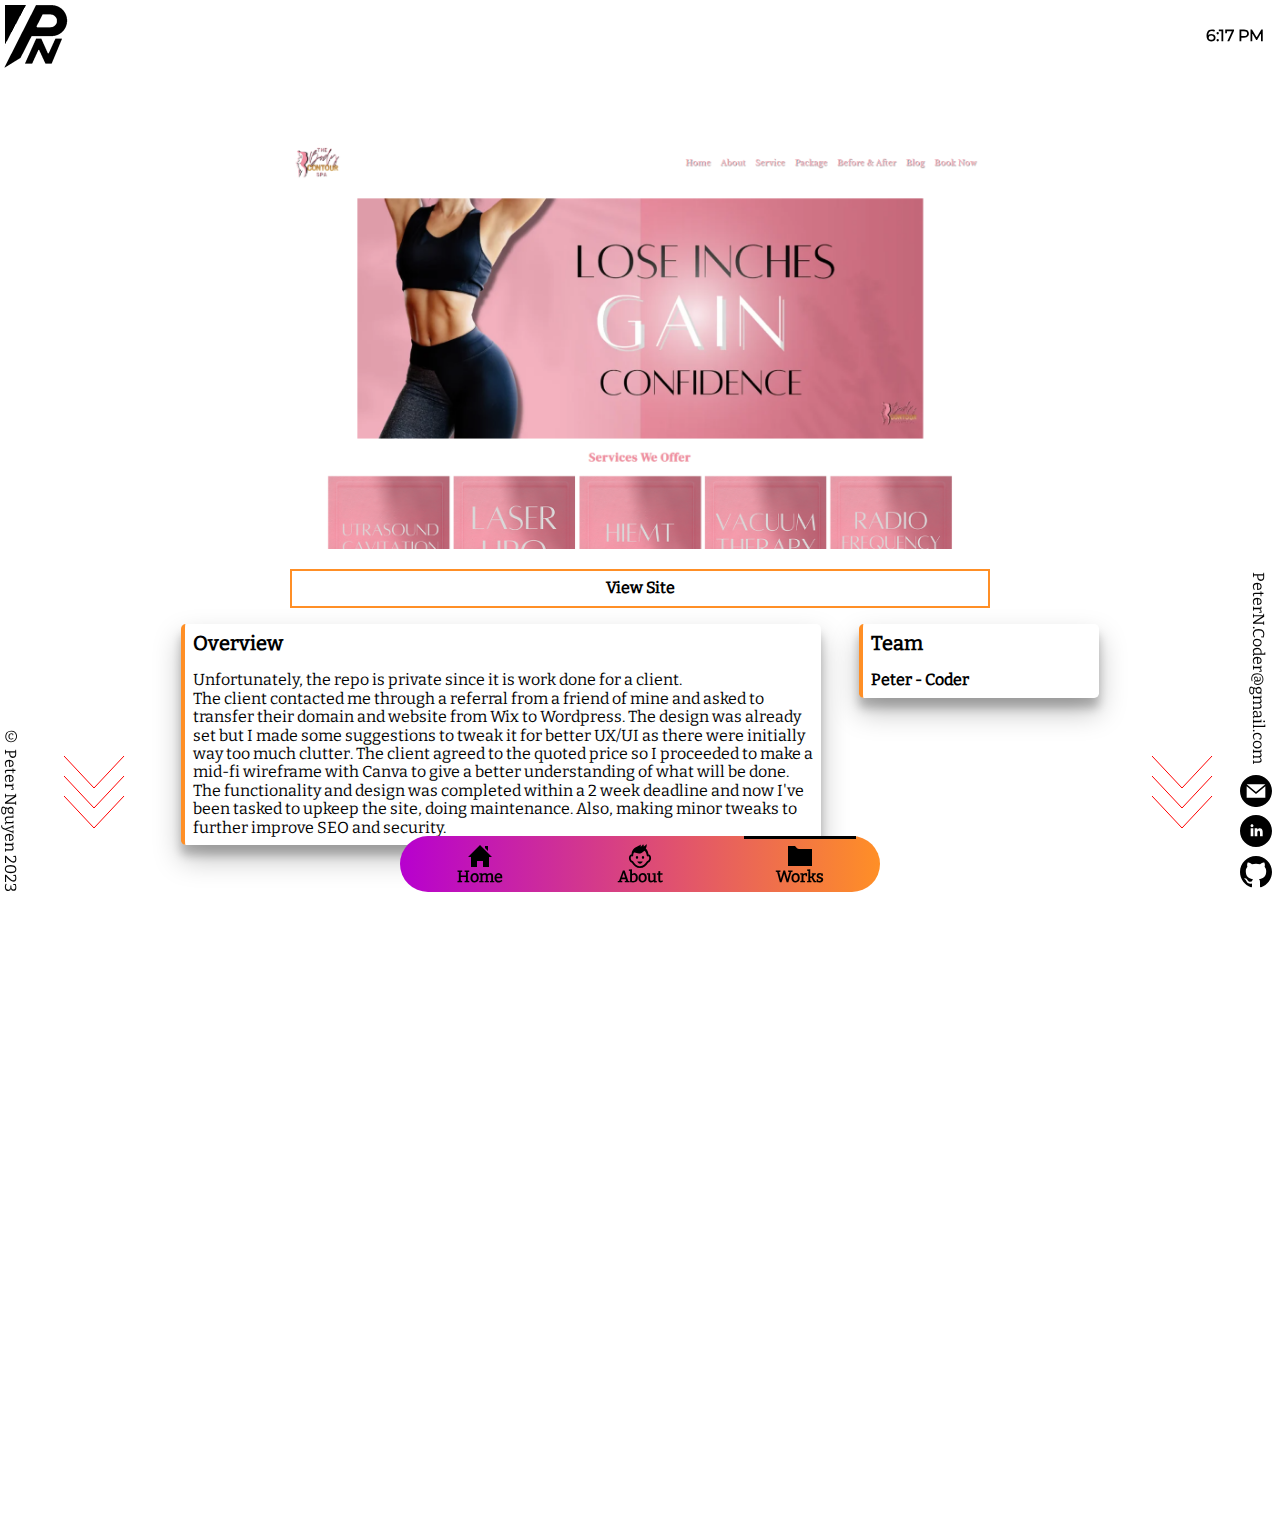
<file: works-tbcs.html>
<!DOCTYPE html>
<html lang="en">
<head>
    <meta charset="UTF-8">
    <meta http-equiv="X-UA-Compatible" content="IE=edge">
    <meta name="viewport" content="width=device-width, initial-scale=1.0">
    <meta name="description" content="I'm a Junior Front-End Web Developer and this is my portfolio. I'm an analytical problem solver with well-developed soft skills and a mentor to my peers.">
    <meta name="keywords" content="Web Development, Front-End, Back-End">

    <link rel="apple-touch-icon" sizes="180x180" href="favicon/apple-touch-icon.png">
    <link rel="icon" type="image/png" sizes="32x32" href="favicon/favicon-32x32.png">
    <link rel="icon" type="image/png" sizes="16x16" href="favicon/favicon-16x16.png">
    <link rel="manifest" href="favicon/site.webmanifest">
    <link rel="mask-icon" href="favicon/safari-pinned-tab.svg" color="#5bbad5">
    <meta name="msapplication-TileColor" content="#da532c">
    <meta name="theme-color" content="#ffffff">
    <link rel="stylesheet" href="styles/normalize-fwd.css">
    <link rel="stylesheet" href="styles/style.css">
    <title>Peter Nguyen</title>
</head>
<body id="works">
    <a href="#site-main" class="screen-reader-text">Skip to Content</a>

    <header>

        <img class="logo" width="64" height="64" src="images/logov2.png" alt="logo">

        <nav class="header-nav">
            <ul>
                <li>
                    <a href="/">
                        <svg aria-label="Home" xmlns="http://www.w3.org/2000/svg" width="24" height="24" viewBox="0 0 24 24">
                            <path d="M21 13v10h-6v-6h-6v6h-6v-10h-3l12-12 12 12h-3zm-1-5.907v-5.093h-3v2.093l3 3z"></path>
                        </svg>
                        <span class="nav-text">Home</span>
                    </a>
                </li>
                <li>
                    <a href="about">
                    <svg aria-label="About" xmlns="http://www.w3.org/2000/svg" width="24" height="24" viewBox="0 0 24 26">
                        <path d="M16.5 14.5c0 .828-.56 1.5-1.25 1.5s-1.25-.672-1.25-1.5.56-1.5 1.25-1.5 1.25.672 1.25 1.5zm-7.75-1.5c-.69 0-1.25.672-1.25 1.5s.56 1.5 1.25 1.5 1.25-.672 1.25-1.5-.56-1.5-1.25-1.5zm3.25 8.354c2.235 0 3-2.354 3-2.354h-6s.847 2.354 3 2.354zm12-6.041c0 1.765-.985 3.991-3.138 4.906-2.025 3.233-4.824 5.781-8.862 5.781-3.826 0-6.837-2.548-8.862-5.781-2.153-.916-3.138-3.142-3.138-4.906 0-2.053.862-3.8 2.71-3.964.852-9.099 8.57-8.408 9.837-10.849.323.559.477 1.571-.02 2.286.873-.045 2.344-1.304 2.755-2.552.754.366 1.033 1.577.656 2.354.542-.103 2.187-1.15 3.062-2.588.688 1.563.026 3.563-.708 4.771l-.012.001c1.796 1.707 2.781 4.129 3.01 6.576 1.859.165 2.71 1.917 2.71 3.965zm-2.58-1.866c-.235-.152-.531-.115-.672-.053-.56.25-1.214-.062-1.372-.66l-.001.016c-.333-2.604-1.125-4.854-2.611-5.565-6.427 7.009-10.82-.914-11.94 3.529-.101.582-.166 1.172-.166 1.766 0 .719-.743 1.209-1.406.914-.14-.062-.437-.1-.672.053-1 .651-.894 4.184 1.554 5.012.224.076.413.228.535.43 2.447 4.053 5.225 5.111 7.331 5.111 3.288 0 5.615-2.269 7.332-5.111.122-.202.312-.354.535-.43 2.447-.828 2.553-4.361 1.553-5.012z"></path>
                    </svg>
                    <span class="nav-text">About</span>
                    </a>
                </li>
                <li>
                    <a class="current-page" href="works">
                    <svg aria-label="Works" xmlns="http://www.w3.org/2000/svg" width="24" height="24" viewBox="0 0 24 24">
                        <path d="M11 5c-1.629 0-2.305-1.058-4-3h-7v20h24v-17h-13z"></path>
                    </svg>
                    <span class="nav-text">Works</span>
                    </a>
                </li>
            </ul>
        </nav>

        <span id="current-time"></span>

    </header>

    <main id="site-main" class="single-works-main">

        <h1>The Body Contour Spa</h1>

        <svg class="arrows">
            <path class="a1" d="M0 0 L30 32 L60 0"></path>
            <path class="a2" d="M0 20 L30 52 L60 20"></path>
            <path class="a3" d="M0 40 L30 72 L60 40"></path>
        </svg>

        <svg class="arrows2">
            <path class="a1" d="M0 0 L30 32 L60 0"></path>
            <path class="a2" d="M0 20 L30 52 L60 20"></path>
            <path class="a3" d="M0 40 L30 72 L60 40"></path>
        </svg>

        <img class="img-preview" width="700" src="./images/tbcs.png" alt="Screenshot of The Body Contour Spa homepage">

        <a class="cta-btn" href="https://thebodycontourspa.ca" target="_blank" rel="noopener noreferrer">
            View Site
        </a>

        
        <div class="overviewteam-wrapper">

            <div class="overview-container anim-box">
                <h2>Overview</h2>

                <p>
                    Unfortunately, the repo is private since it is work done for a client.<br>
                    The client contacted me through a referral from a friend of mine and asked to transfer their domain and website from Wix to Wordpress.
                    The design was already set but I made some suggestions to tweak it for better UX/UI as there were initially way too much clutter.
                    The client agreed to the quoted price so I proceeded to make a mid-fi wireframe with Canva to give a better understanding of what will be done.
                    The functionality and design was completed within a 2 week deadline and now I've been tasked to upkeep the site, doing maintenance.
                    Also, making minor tweaks to further improve SEO and security.
                </p>
            </div>
            <div class="team-container anim-box">
                <h2>Team</h2>
                <p><b>Peter - Coder</b></p>
            </div>

        </div>

        <div class="challenges-container anim-box">
            <h2>Challenges</h2>
            <p>
                This was my first time doing a domain transfer, updating the DNS, and migrating a website from one platform to another so I was a bit nervous.
                Also, it was a .ca domain so I ended up having some technical difficulties but it was resolved within the day.
            </p>
            <br>
            <p>
                Fortunately, these challenges were very easily overcome with the help of research and dilligence which lead to everything moving along smoothly and efficiently.
            </p>
        </div>

        <div class="tools-container anim-box">
            <h2>Tools</h2>
            <ul>
                <li class="tools-item"><img class="tools-icon" width="50" src="images/canva-logo.png" alt="Canva Logo"><b>Canva</b> - Wireframes</li>
                <li class="tools-item"><img class="tools-icon" width="50" src="images/wordpress-logo.png" alt="WordPress Logo"><b>WordPress</b> - Content Management System</li>
                <li class="tools-item"><img class="tools-icon" width="70" src="images/php-logo.png" alt="PHP Logo"><b>PHP</b> - Theme Editor</li>
                <li class="tools-item"><img class="tools-icon" width="50" src="images/whatsapp-logo.png" alt="WhatsApp Logo"><b>WhatsApp</b> - Communication</li>
                <li class="tools-item"><img class="tools-icon" width="50" src="images/github-logo.png" alt="Github Logo"><b>Github</b> - Version Control System</li>
            </ul>
        </div>
        

    </main>

    <footer>
        
        <p class="footer-email">PeterN.Coder@gmail.com</p>
        <nav class="footer-nav"> 
            <a class="socials-svg" href="mailto:PeterN.Coder@gmail.com" target="_blank" rel="noopener noreferrer">
                <svg aria-label="Email" xmlns="http://www.w3.org/2000/svg" width="32" height="32" viewBox="0 0 24 24">
                    <path d="M12 .02c-6.627 0-12 5.373-12 12s5.373 12 12 12 12-5.373 12-12-5.373-12-12-12zm6.99 6.98l-6.99 5.666-6.991-5.666h13.981zm.01 10h-14v-8.505l7 5.673 7-5.672v8.504z"></path>
                </svg>
            </a>

            <a class="socials-svg" href="https://www.linkedin.com/in/peter-nguyeen" target="_blank" rel="noopener noreferrer">
                <svg aria-label="Indeed" xmlns="http://www.w3.org/2000/svg" width="32" height="32" viewBox="0 0 24 24">
                    <path d="M12 0c-6.627 0-12 5.373-12 12s5.373 12 12 12 12-5.373 12-12-5.373-12-12-12zm-2 16h-2v-6h2v6zm-1-6.891c-.607 0-1.1-.496-1.1-1.109 0-.612.492-1.109 1.1-1.109s1.1.497 1.1 1.109c0 .613-.493 1.109-1.1 1.109zm8 6.891h-1.998v-2.861c0-1.881-2.002-1.722-2.002 0v2.861h-2v-6h2v1.093c.872-1.616 4-1.736 4 1.548v3.359z"></path>
                </svg>
            </a>

            <a class="socials-svg" href="https://github.com/PeterNguyenWebDev" target="_blank" rel="noopener noreferrer">
                <svg aria-label="GitHub" xmlns="http://www.w3.org/2000/svg" width="32" height="32" viewBox="0 0 24 24">
                    <path d="M12 0c-6.626 0-12 5.373-12 12 0 5.302 3.438 9.8 8.207 11.387.599.111.793-.261.793-.577v-2.234c-3.338.726-4.033-1.416-4.033-1.416-.546-1.387-1.333-1.756-1.333-1.756-1.089-.745.083-.729.083-.729 1.205.084 1.839 1.237 1.839 1.237 1.07 1.834 2.807 1.304 3.492.997.107-.775.418-1.305.762-1.604-2.665-.305-5.467-1.334-5.467-5.931 0-1.311.469-2.381 1.236-3.221-.124-.303-.535-1.524.117-3.176 0 0 1.008-.322 3.301 1.23.957-.266 1.983-.399 3.003-.404 1.02.005 2.047.138 3.006.404 2.291-1.552 3.297-1.23 3.297-1.23.653 1.653.242 2.874.118 3.176.77.84 1.235 1.911 1.235 3.221 0 4.609-2.807 5.624-5.479 5.921.43.372.823 1.102.823 2.222v3.293c0 .319.192.694.801.576 4.765-1.589 8.199-6.086 8.199-11.386 0-6.627-5.373-12-12-12z"></path>
                </svg>
            </a>
        </nav>

        <p class="copyright">&copy; Peter Nguyen 2023</p>
        
    </footer>
    
    <script src="scripts/script.js"></script>
</body>
</html>
</file>
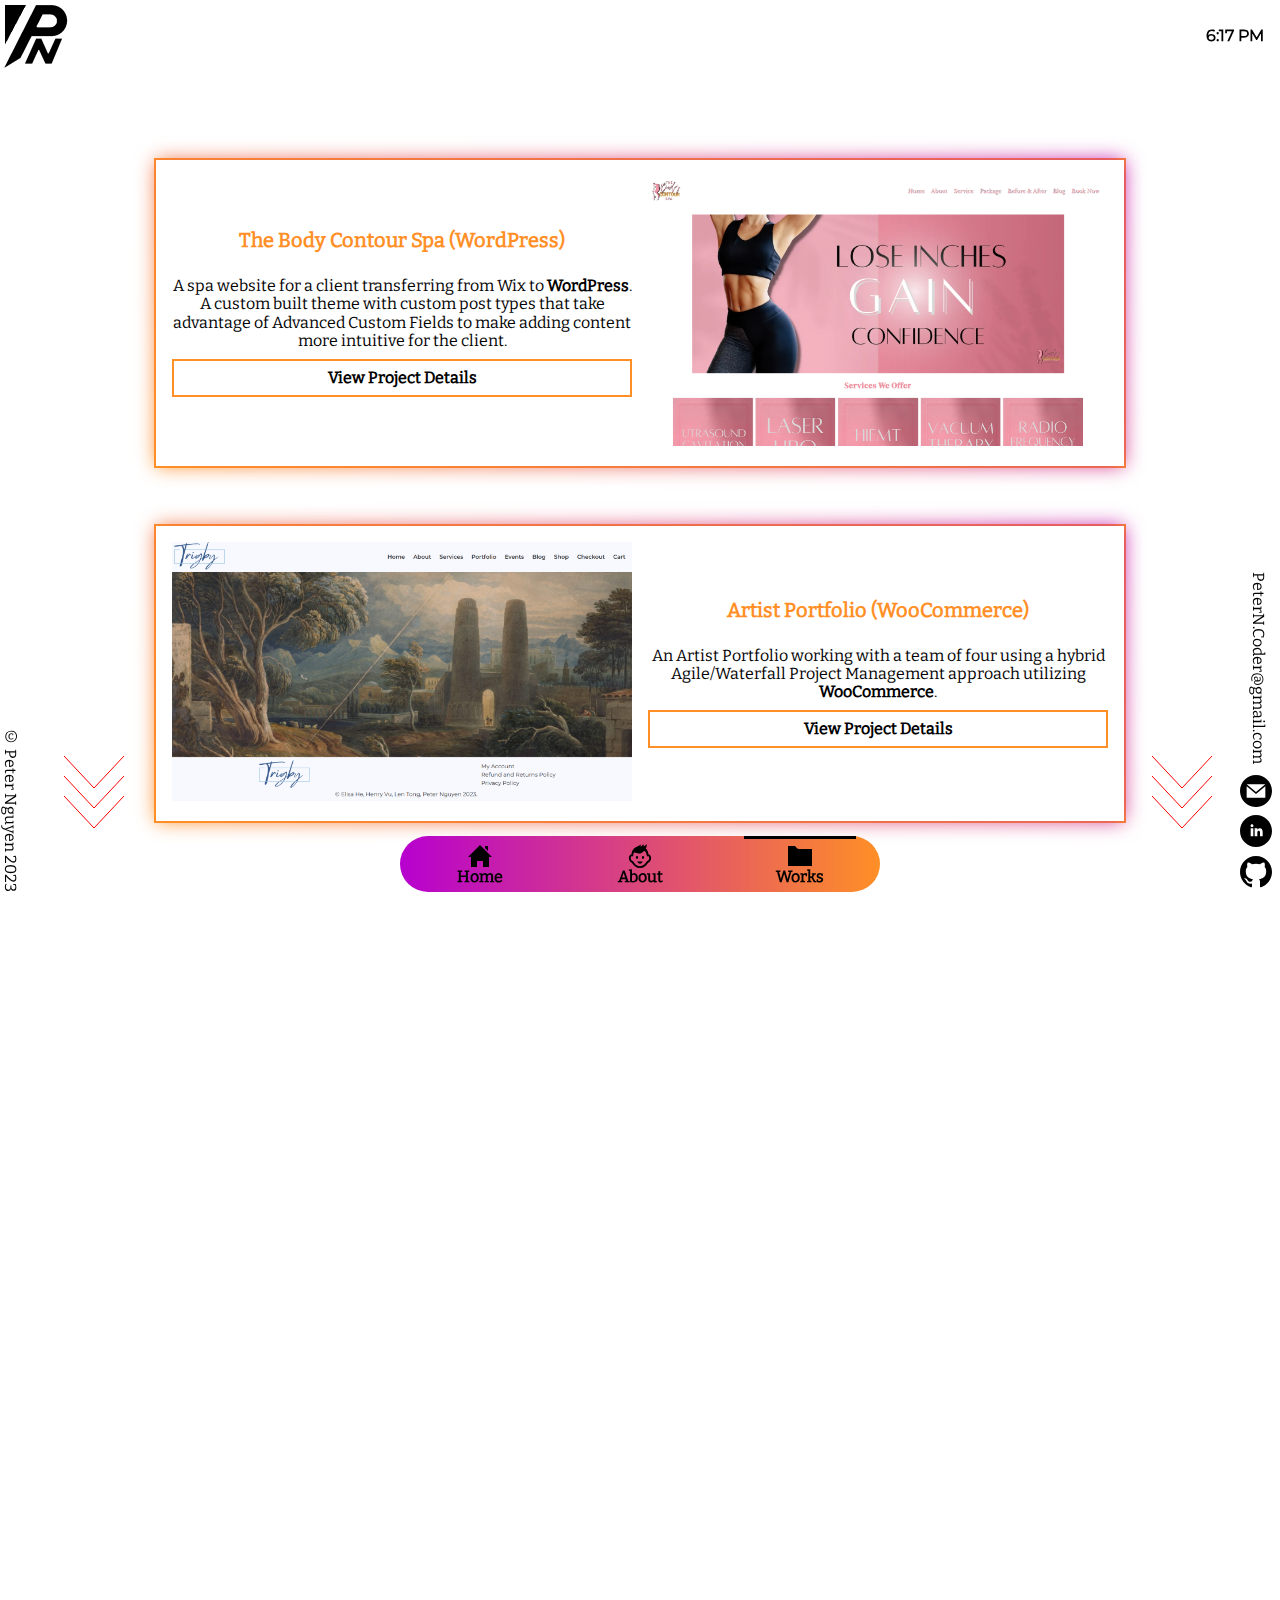
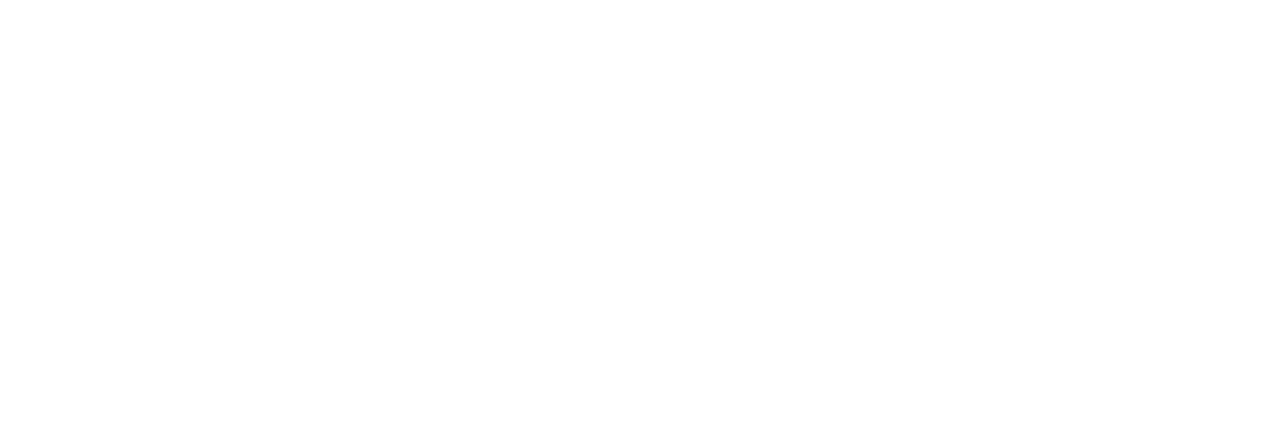
<file: works.html>
<!DOCTYPE html>
<html lang="en">
<head>
    <meta charset="UTF-8">
    <meta http-equiv="X-UA-Compatible" content="IE=edge">
    <meta name="viewport" content="width=device-width, initial-scale=1.0">
    <meta name="description" content="I'm a Junior Front-End Web Developer and this is my portfolio. I'm an analytical problem solver with well-developed soft skills and a mentor to my peers.">
    <meta name="keywords" content="Web Development, Front-End, Back-End">

    <link rel="apple-touch-icon" sizes="180x180" href="favicon/apple-touch-icon.png">
    <link rel="icon" type="image/png" sizes="32x32" href="favicon/favicon-32x32.png">
    <link rel="icon" type="image/png" sizes="16x16" href="favicon/favicon-16x16.png">
    <link rel="manifest" href="favicon/site.webmanifest">
    <link rel="mask-icon" href="favicon/safari-pinned-tab.svg" color="#5bbad5">
    <meta name="msapplication-TileColor" content="#da532c">
    <meta name="theme-color" content="#ffffff">
    <link rel="stylesheet" href="styles/normalize-fwd.css">
    <link rel="stylesheet" href="styles/style.css">
    <title>Peter Nguyen</title>
</head>
<body id="works">
    <a href="#site-main" class="screen-reader-text">Skip to Content</a>

    <header>

        <img class="logo" width="64" height="64" src="images/logov2.png" alt="logo">

        <nav class="header-nav">
            <ul>
                <li>
                    <a href="/">
                        <svg aria-label="Home" xmlns="http://www.w3.org/2000/svg" width="24" height="24" viewBox="0 0 24 24">
                            <path d="M21 13v10h-6v-6h-6v6h-6v-10h-3l12-12 12 12h-3zm-1-5.907v-5.093h-3v2.093l3 3z"></path>
                        </svg>
                        <span class="nav-text">Home</span>
                    </a>
                </li>
                <li>
                    <a href="about">
                    <svg aria-label="About" xmlns="http://www.w3.org/2000/svg" width="24" height="24" viewBox="0 0 24 26">
                        <path d="M16.5 14.5c0 .828-.56 1.5-1.25 1.5s-1.25-.672-1.25-1.5.56-1.5 1.25-1.5 1.25.672 1.25 1.5zm-7.75-1.5c-.69 0-1.25.672-1.25 1.5s.56 1.5 1.25 1.5 1.25-.672 1.25-1.5-.56-1.5-1.25-1.5zm3.25 8.354c2.235 0 3-2.354 3-2.354h-6s.847 2.354 3 2.354zm12-6.041c0 1.765-.985 3.991-3.138 4.906-2.025 3.233-4.824 5.781-8.862 5.781-3.826 0-6.837-2.548-8.862-5.781-2.153-.916-3.138-3.142-3.138-4.906 0-2.053.862-3.8 2.71-3.964.852-9.099 8.57-8.408 9.837-10.849.323.559.477 1.571-.02 2.286.873-.045 2.344-1.304 2.755-2.552.754.366 1.033 1.577.656 2.354.542-.103 2.187-1.15 3.062-2.588.688 1.563.026 3.563-.708 4.771l-.012.001c1.796 1.707 2.781 4.129 3.01 6.576 1.859.165 2.71 1.917 2.71 3.965zm-2.58-1.866c-.235-.152-.531-.115-.672-.053-.56.25-1.214-.062-1.372-.66l-.001.016c-.333-2.604-1.125-4.854-2.611-5.565-6.427 7.009-10.82-.914-11.94 3.529-.101.582-.166 1.172-.166 1.766 0 .719-.743 1.209-1.406.914-.14-.062-.437-.1-.672.053-1 .651-.894 4.184 1.554 5.012.224.076.413.228.535.43 2.447 4.053 5.225 5.111 7.331 5.111 3.288 0 5.615-2.269 7.332-5.111.122-.202.312-.354.535-.43 2.447-.828 2.553-4.361 1.553-5.012z"></path>
                    </svg>
                    <span class="nav-text">About</span>
                    </a>
                </li>
                <li>
                    <a class="current-page" href="works">
                    <svg aria-label="Works" xmlns="http://www.w3.org/2000/svg" width="24" height="24" viewBox="0 0 24 24">
                        <path d="M11 5c-1.629 0-2.305-1.058-4-3h-7v20h24v-17h-13z"></path>
                    </svg>
                    <span class="nav-text">Works</span>
                    </a>
                </li>
            </ul>
        </nav>

        <span id="current-time"></span>

    </header>

    <main id="site-main" class="main-works">

                <h1>Works</h1>

                <svg class="arrows">
                    <path class="a1" d="M0 0 L30 32 L60 0"></path>
                    <path class="a2" d="M0 20 L30 52 L60 20"></path>
                    <path class="a3" d="M0 40 L30 72 L60 40"></path>
                </svg>

                <svg class="arrows2">
                    <path class="a1" d="M0 0 L30 32 L60 0"></path>
                    <path class="a2" d="M0 20 L30 52 L60 20"></path>
                    <path class="a3" d="M0 40 L30 72 L60 40"></path>
                </svg>

                <div class="works-wrapper">

                    <div class="work-container anim-box">
                        <a class="dev-items" href="works-tbcs" target="_blank" rel="noopener noreferrer">
                            <img width="460" src="./images/tbcs.png" alt="Screenshot of The Body Contour Spa homepage">
                        </a>
    
                        <article class="dev-items">
                            <h2>
                                <a href="works-tbcs" target="_blank" rel="noopener noreferrer">
                                    The Body Contour Spa (WordPress)
                                </a>
                            </h2>
    
                            <p>
                                A spa website for a client transferring from Wix to <strong>WordPress</strong>. A custom built theme with custom post types that take advantage of Advanced Custom Fields 
                                to make adding content more intuitive for the client.
                            </p>
    
                            <a class="cta-btn" href="works-tbcs" target="_blank" rel="noopener noreferrer">
                                View Project Details
                            </a>
    
                        </article>
                    </div>

                    <div class="work-container anim-box">
                        <a class="dev-items" href="works-artist" target="_blank" rel="noopener noreferrer">
                            <img width="460" src="./images/artist-portfolio.png" alt="Screenshot of Artist Portfolio homepage">
                        </a>

                        <article class="dev-items">
                            <h2>
                                <a href="works-artist" target="_blank" rel="noopener noreferrer">
                                    Artist Portfolio (WooCommerce)
                                </a>
                            </h2>

                            <p>
                                An Artist Portfolio working with a team of four using a hybrid Agile/Waterfall Project Management approach utilizing <strong>WooCommerce</strong>.
                            </p>

                            <a class="cta-btn" href="works-artist" target="_blank" rel="noopener noreferrer">
                                View Project Details
                            </a>

                        </article>
                    </div>

                    <div class="work-container anim-box">
                        <a class="dev-items" href="works-fps" target="_blank" rel="noopener noreferrer">
                            <img width="460" src="./images/fps.jpg" alt="Screenshot of FilmsPerSecond homepage">
                        </a>

                        <article class="dev-items">
                            <h2>
                                <a href="works-fps" target="_blank" rel="noopener noreferrer">
                                    FilmsPerSecond (Movie Database)
                                </a>
                            </h2>

                            <p>
                                An interactive web application built with <strong>React</strong> that allows users to browse and track their favourite movies filtered by popularity, ratings, and release date.
                            </p>

                            <a class="cta-btn" href="works-fps" target="_blank" rel="noopener noreferrer">
                                View Project Details
                            </a>
                        </article>
                    </div>

                    <div class="work-container anim-box">
                        <a class="dev-items" href="php/form.php" target="_blank" rel="noopener noreferrer">
                            <img width="460" src="images/form.png" alt="Screenshot of form.php page">
                        </a>

                        <article class="dev-items">
                            <h2>
                                <a href="php/form.php" target="_blank" rel="noopener noreferrer">
                                    PHP Form
                                </a>
                            </h2>

                            <p>
                                A simple <strong>PHP</strong> form I made that includes a stylesheet selector, error handling, and utilizes cookies.
                            </p>

                            <a class="cta-btn" href="php/form.php" target="_blank" rel="noopener noreferrer">
                                View Form
                            </a>

                            <a class="cta-btn" href="mailto:PeterN.Coder@gmail.com" target="_blank" rel="noopener noreferrer">
                                Contact Me
                            </a>
                        </article>
                    </div>

                    <div class="work-container anim-box">
                        <a class="dev-items" href="snake-game/snake" target="_blank" rel="noopener noreferrer">
                            <img width="460" src="./images/snake-game.png" alt="Screenshot of Snake Game homepage">
                        </a>

                    <article class="dev-items">
                        <h2>
                            <a href="snake-game/snake" target="_blank" rel="noopener noreferrer">
                                Snake Game
                            </a>
                        </h2>

                        <p>
                            A <strong>JavaScript</strong> game that includes a scoreboard and choice of name.
                        </p>

                        <a class="cta-btn" href="snake-game/snake" target="_blank" rel="noopener noreferrer">
                            View Game
                        </a>
                        <a class="cta-btn" href="mailto:PeterN.Coder@gmail.com" target="_blank" rel="noopener noreferrer">
                            Contact Me
                        </a>
                    </article>
                </div>
            </div>
    </main>

    <footer>
        
        <p class="footer-email">PeterN.Coder@gmail.com</p>
        <nav class="footer-nav"> 
            <a class="socials-svg" href="mailto:PeterN.Coder@gmail.com" target="_blank" rel="noopener noreferrer">
                <svg aria-label="Email" xmlns="http://www.w3.org/2000/svg" width="32" height="32" viewBox="0 0 24 24">
                    <path d="M12 .02c-6.627 0-12 5.373-12 12s5.373 12 12 12 12-5.373 12-12-5.373-12-12-12zm6.99 6.98l-6.99 5.666-6.991-5.666h13.981zm.01 10h-14v-8.505l7 5.673 7-5.672v8.504z"></path>
                </svg>
            </a>

            <a class="socials-svg" href="https://www.linkedin.com/in/peter-nguyeen" target="_blank" rel="noopener noreferrer">
                <svg aria-label="Indeed" xmlns="http://www.w3.org/2000/svg" width="32" height="32" viewBox="0 0 24 24">
                    <path d="M12 0c-6.627 0-12 5.373-12 12s5.373 12 12 12 12-5.373 12-12-5.373-12-12-12zm-2 16h-2v-6h2v6zm-1-6.891c-.607 0-1.1-.496-1.1-1.109 0-.612.492-1.109 1.1-1.109s1.1.497 1.1 1.109c0 .613-.493 1.109-1.1 1.109zm8 6.891h-1.998v-2.861c0-1.881-2.002-1.722-2.002 0v2.861h-2v-6h2v1.093c.872-1.616 4-1.736 4 1.548v3.359z"></path>
                </svg>
            </a>

            <a class="socials-svg" href="https://github.com/PeterNguyenWebDev" target="_blank" rel="noopener noreferrer">
                <svg aria-label="GitHub" xmlns="http://www.w3.org/2000/svg" width="32" height="32" viewBox="0 0 24 24">
                    <path d="M12 0c-6.626 0-12 5.373-12 12 0 5.302 3.438 9.8 8.207 11.387.599.111.793-.261.793-.577v-2.234c-3.338.726-4.033-1.416-4.033-1.416-.546-1.387-1.333-1.756-1.333-1.756-1.089-.745.083-.729.083-.729 1.205.084 1.839 1.237 1.839 1.237 1.07 1.834 2.807 1.304 3.492.997.107-.775.418-1.305.762-1.604-2.665-.305-5.467-1.334-5.467-5.931 0-1.311.469-2.381 1.236-3.221-.124-.303-.535-1.524.117-3.176 0 0 1.008-.322 3.301 1.23.957-.266 1.983-.399 3.003-.404 1.02.005 2.047.138 3.006.404 2.291-1.552 3.297-1.23 3.297-1.23.653 1.653.242 2.874.118 3.176.77.84 1.235 1.911 1.235 3.221 0 4.609-2.807 5.624-5.479 5.921.43.372.823 1.102.823 2.222v3.293c0 .319.192.694.801.576 4.765-1.589 8.199-6.086 8.199-11.386 0-6.627-5.373-12-12-12z"></path>
                </svg>
            </a>
        </nav>

        <p class="copyright">&copy; Peter Nguyen 2023</p>
        
    </footer>
    
    <script src="scripts/script.js"></script>
</body>
</html>
</file>
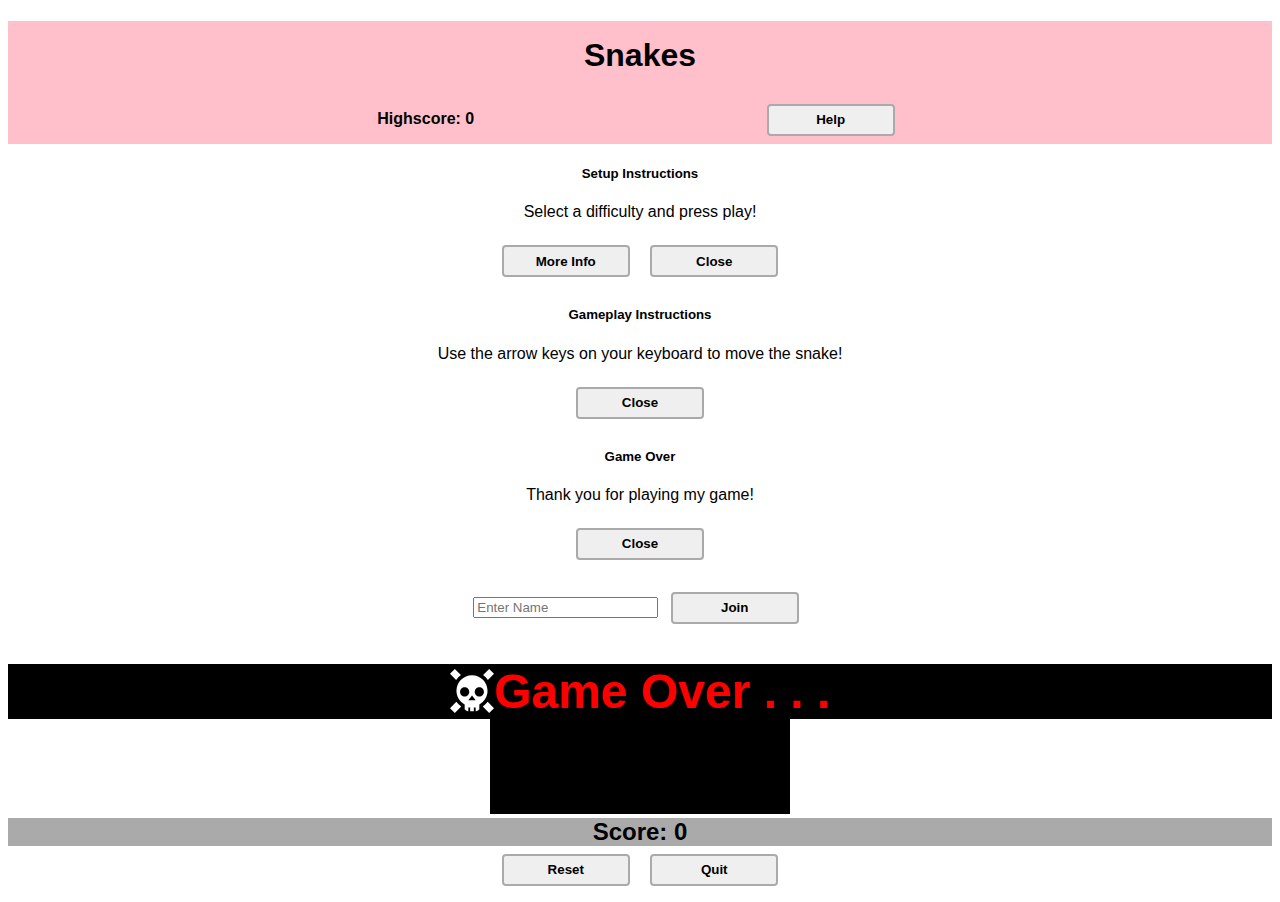
<file: snake-game/snake.html>
<!DOCTYPE html>
<html lang="en">

<head>
    <meta charset="UTF-8">
    <meta http-equiv="X-UA-Compatible" content="IE=edge">
    <meta name="viewport" content="width=device-width, initial-scale=1.0">
    <!-- CSS only Boot Strap -->
    <link href="https://cdn.jsdelivr.net/npm/bootstrap@5.2.2/dist/css/bootstrap.min.css" rel="stylesheet"
    integrity="sha384-Zenh87qX5JnK2Jl0vWa8Ck2rdkQ2Bzep5IDxbcnCeuOxjzrPF/et3URy9Bv1WTRi" crossorigin="anonymous">
    <!-- -->
    <link rel="stylesheet" href="styles/style.css">
    <title>Snakes</title>
</head>

<body id="body">

        <header>

            <h1>Snakes</h1>

            <p>Highscore: <span id="highscore">0</span></p>
            <button id="help-btn">Help</button>

        </header>

                    <!-- SETUP INSTRUCTIONS MODAL -->
                    <div class="modal" id="setup-modal" tabindex="-1" aria-labelledby="setup-modal-label" aria-hidden="true" data-bs-backdrop="static" data-bs-keyboard="false">
                        <div class="modal-dialog">
                            <div class="modal-content">
                                <div class="modal-header">
                                    <h5 class="modal-title" id="setup-modal-label">Setup Instructions</h5>
                                </div>
                                <div class="modal-body">
                                    <p>Select a difficulty and press play!</p>
                                </div>
                                <div class="modal-footer">
                                    <button type="button" class="btn btn-primary"  data-bs-toggle="modal" data-bs-target="#gameplay-modal">More Info</button>
                                    <button type="button" class="btn btn-secondary" data-bs-dismiss="modal">Close</button>
                                </div>
                            </div>
                        </div>
                    </div>
                    <!-- Gameplay Instructions Modal -->
                    <div class="modal" id="gameplay-modal" tabindex="-1" aria-labelledby="gameplay-modal-label" aria-hidden="true" data-bs-backdrop="static" data-bs-keyboard="false">
                        <div class="modal-dialog">
                            <div class="modal-content">
                                <div class="modal-header">
                                    <h5 class="modal-title" id="gameplay-modal-label">Gameplay Instructions</h5>
                                </div>
                                <div class="modal-body">
                                    <p>Use the arrow keys on your keyboard to move the snake!</p>
                                </div>
                                <div class="modal-footer">
                                    <button id="close-modal-btn" type="button" class="btn btn-secondary" data-bs-dismiss="modal">Close</button>
                                </div>
                            </div>
                        </div>
                    </div>

                                        <!-- Gameover Modal -->
                                        <div class="modal" id="gameover-modal" tabindex="-1" aria-labelledby="gameover-modal-label" aria-hidden="true" data-bs-backdrop="static" data-bs-keyboard="false">
                                            <div class="modal-dialog">
                                                <div class="modal-content">
                                                    <div class="modal-header">
                                                        <h5 class="modal-title" id="gameover-modal-label">Game Over</h5>
                                                    </div>
                                                    <div class="modal-body">
                                                        <p>Thank you for playing my game!</p>
                                                    </div>
                                                    <div class="modal-footer">
                                                        <button id="close-modal-btn" type="button" class="btn btn-secondary" data-bs-dismiss="modal">Close</button>
                                                    </div>
                                                </div>
                                            </div>
                                        </div>

        <main>
            <!-- SPLASH -->
            <div id="splash-screen" class="screen">

                <div id="player-setup">
                    <input id="player-name-input" placeholder="Enter Name"/>
                    <button id="player-join-btn">Join</button>
                </div>

                <div id="player-name-display"></div>

                <div id="joined-setup" hidden>

                <div id="difficulty-list" class="btn-group btn-group-toggle" data-toggle="buttons">

                    <label class="btn btn-secondary">
                      <input class="input" type="radio" name="options" id="snail" autocomplete="off"> Snail
                    </label>
                    <label class="btn btn-secondary">
                      <input class="input" type="radio" name="options" id="easy" autocomplete="off"> Easy
                    </label>
                    <label class="btn btn-secondary">
                      <input class="input" type="radio" name="options" id="normal" autocomplete="off"> Normal
                    </label>
                    <label class="btn btn-secondary">
                        <input class="input" type="radio" name="options" id="hard" autocomplete="off"> Hard
                      </label>
                      <label class="btn btn-secondary">
                        <input class="input" type="radio" name="options" id="insane" autocomplete="off"> Insane
                      </label>
                  </div>
                  <br>
                <button type="button" id="play-btn" disabled>Play</button>
                <button type="button" id="change-name-btn">Change Name</button>

                </div>

            </div>
            <!-- GAME -->
            <div id="game-screen" class="screen">

                <canvas id="canvas"></canvas>

                <p class="score-bg">Score: <span id="score">0</span></p>
                <button type="button" id="reset-btn">Reset</button>
                <button type="button" id="quit-btn">Quit</button>


                <span id="gameover-display" hidden>
                    <svg xmlns="http://www.w3.org/2000/svg" width="44" height="44" viewBox="0 0 24 24"><path d="M12 3.385c-4.681 0-8.475 3.794-8.475 8.475 0 3.229 1.818 6.019 4.475 7.449v2.582c.672.906 2 1.109 2 1.109v-2h1v1.999h2v-1.999h1v2s1.328-.203 2-1.109v-2.582c2.657-1.431 4.475-4.22 4.475-7.449 0-4.681-3.794-8.475-8.475-8.475zm-4 11.615c-1.381 0-2.5-1.119-2.5-2.5 0-1.38 1.12-2.5 2.5-2.5s2.5 1.12 2.5 2.5c0 1.381-1.119 2.5-2.5 2.5zm2 2l2-2.541 2 2.541h-4zm6-2c-1.38 0-2.5-1.119-2.5-2.5 0-1.38 1.12-2.5 2.5-2.5 1.381 0 2.5 1.12 2.5 2.5 0 1.381-1.119 2.5-2.5 2.5zm4.54 2.904l3.46 3.46-2.636 2.636-3.48-3.48c1.035-.705 1.931-1.595 2.656-2.616zm-17.2-11.928l-3.34-3.339 2.636-2.637 3.32 3.32c-1.021.724-1.911 1.621-2.616 2.656zm14.704-2.656l3.32-3.32 2.636 2.637-3.34 3.339c-.705-1.035-1.595-1.932-2.616-2.656zm-11.928 17.2l-3.48 3.48-2.636-2.636 3.46-3.46c.725 1.021 1.621 1.911 2.656 2.616z"/></svg> 
                    Game Over . . .</span>
            </div>

        </main>

    <!-- jQuery -->
    <script src="https://code.jquery.com/jquery-3.6.1.js"
        integrity="sha256-3zlB5s2uwoUzrXK3BT7AX3FyvojsraNFxCc2vC/7pNI=" crossorigin="anonymous"></script>
    <!-- -->
    <!-- JavaScript Bundle with Popper (Bootstrap) -->
    <script src="https://cdn.jsdelivr.net/npm/bootstrap@5.2.2/dist/js/bootstrap.bundle.min.js"
    integrity="sha384-OERcA2EqjJCMA+/3y+gxIOqMEjwtxJY7qPCqsdltbNJuaOe923+mo//f6V8Qbsw3"
    crossorigin="anonymous"></script>
    <!-- -->
    <script src="scripts/script.js"></script>
</body>

</html>
</file>
<file: styles/style.css>
/* >>> TABLE OF CONTENTS:
----------------------------------------
# Base
	- Typography
	- Elements
	- Links
  - Layouts
# Components
	- Header
	- Main
    -Home
    -About
    -Works
	- Footer
  - Keyframes
---------------------------------------- */

/* ----------
# Base
---------- */

:root {
  --primary-color: #000;
  --secondary-color: #fff;
  --accent-color: #89cff0;

  --home-color: #89cff0;
  --about-color: #b700cf;
  --works-color: #ff8f26;
}

html {
  scroll-behavior: smooth;
}

body {
  margin: 0;
}

.screen-reader-text {
  border: 0;
  clip: rect(1px, 1px, 1px, 1px);
  clip-path: inset(50%);
  height: 1px;
  margin: -1px;
  overflow: hidden;
  padding: 0;
  position: absolute;
  width: 1px;
  word-wrap: normal !important;
}

.screen-reader-text:focus {
  background-color: #eee;
  clip: auto !important;
  clip-path: none;
  color: #444;
  display: block;
  font-size: 1em;
  height: auto;
  left: 5px;
  line-height: normal;
  padding: 15px 23px 14px;
  text-decoration: none;
  top: 5px;
  width: auto;
  z-index: 100000;
}

/* ---------- Typography ---------- */

@font-face {
  font-family: 'Montserrat';
  font-weight: normal;
  font-style: normal;
  font-display: swap;
  src: url(../fonts/Montserrat-Regular.ttf) format('truetype');
}

@font-face {
  font-family: 'Bitter';
  font-weight: normal;
  font-style: normal;
  font-display: swap;
  src: url(../fonts/Bitter-Regular.ttf) format('truetype');
}

@font-face {
  font-family: 'Poppins';
  font-weight: normal;
  font-style: normal;
  font-display: swap;
  src: url(../fonts/Poppins-Regular.ttf) format('truetype');
}

/* ---------- Elements ---------- */

body {
  font-family: 'Bitter', sans-serif;
}

h1 {
  font-family: 'Poppins', sans-serif;
}

h2,
h3,
a {
  font-weight: bold;
}

h1{
  margin-top: 0.1rem;
}

h2 {
  font-size: 1.25rem;
}

h3 {
  font-size: 1rem;
}

p:not(.copyright) {
  margin: 0;
}

ul {
  padding: 0;
  margin: 0;
}

li {
  list-style: none;
}

/* ---------- Links ---------- */

a {
  text-decoration: none;
  color: #000;
}

/* ----------
# Components
---------- */


/* ---------- Header ---------- */

header {
  position: absolute;
  display: flex;
  width: 100%;
  justify-content: space-between;
  place-items: center;
}

header {
  position: fixed;
  z-index: 1;
}

#current-time {
  padding: 0 1rem;
  font-family: 'Montserrat', sans-serif;
  font-weight: bolder;
  text-transform: uppercase;
}

.logo {
  margin: 0.25rem;
}

.header-nav {
  position: fixed;
  bottom: 0;
  left: 0;
  right: 0;
  z-index: 1000;
  border-radius: 2rem;
  /* width: calc(100% - 1rem); */
  text-align: center;
  margin: 0.5rem;
}

#home .header-nav {
  background-image: linear-gradient(90deg, var(--home-color) 0%, var(--about-color) 100%);
}

#about .header-nav {
  background-image: linear-gradient(90deg, var(--home-color) 0%, var(--about-color) 50%, var(--works-color) 100%);
}

#works .header-nav {
  background-image: linear-gradient(90deg, var(--about-color) 0%, var(--works-color) 100%);
}

.header-nav ul {
  display: grid;
  grid-template-columns: repeat(3, 1fr);
  place-items: center;
}

.header-nav li {
  min-width: 3.5rem;
}

.header-nav a {
  display: block;
  padding: 1rem 0;
}

.header-nav li,
.header-nav svg {
  display: block;
  width: 100%;
}

.current-page {
  position: relative;
}

.current-page::before {
  content: '';
  width: 70%;
  border-top: solid 3px #000;
  position: absolute;
  left: 15%;
  top: 0;
  z-index: 1;
}

.header-nav {
    max-width: 30rem;
    margin: 0.5rem auto;
}
.header-nav a {
  max-height: 3.5rem;
  padding: 0.5rem;
}


/* ---------- Main ---------- */

main {
  padding: 0 2.75rem;
}

.flex-center {
  display: flex;
  justify-content: center;
  align-items: center;
  height: 100vh;
}

/* --- Home --- */

.intro-h1 {
  font-size: 0;
}

.intro-h1 > span {
  display: inline-block;
  opacity: 0;
  transform: translateX(1rem) translateY(1rem);
  animation: diagonalAppear 2s;
  animation-delay: calc(var(--stagger) * 100ms);
  animation-iteration-count: 1;
  animation-fill-mode: forwards;
  font-size: 1.75rem;
}

.intro-line {
  opacity: 0;
  border: 1px solid var(--accent-color);
  transform: translatex(-5rem);
  animation: leftrightAppear 3s;
  animation-iteration-count: 1;
  animation-fill-mode: forwards;
}

.intro-h2 {
  opacity: 0;
  animation: appear 2s;
  animation-delay: calc(var(--stagger) * 500ms);
  animation-iteration-count: 1;
  animation-fill-mode: forwards;
  margin: 0.25rem 0;
  font-size: 1rem;
}

.intro-container{
  padding: 1rem;
}

.star-bg {
  position: absolute;
  top: 0;
  left: 0;
  width: 100%;
  height: 100vh;
  z-index: -1;
  overflow: hidden;
}

.star {
  position: absolute;
  left: 50%;
  top: 50%;
  height: 2px;
  background: linear-gradient(-45deg, var(--home-color), rgba(0, 0, 255, 0));
  border-radius: 999px;
  filter: drop-shadow(0 0 6px #699bff);
  animation: tail 5s ease-in-out infinite, shooting 5s ease-in-out infinite;
  z-index: -1;
}

.star::before {
  content: "";
  position: absolute;
  top: calc(50% - 1px);
  right: 0;
  height: 2px;
  background: linear-gradient(-45deg, rgba(0, 0, 255, 0), var(--home-color), rgba(0, 0, 255, 0));
  transform: translateX(50%) rotateZ(45deg);
  border-radius: 100%;
  animation: shining 5s ease-in-out infinite;
  z-index: -1;
}

.star::after {
  content: "";
  position: absolute;
  top: calc(50% - 1px);
  right: 0;
  height: 2px;
  background: linear-gradient(-45deg, rgba(0, 0, 255, 0), var(--home-color), rgba(0, 0, 255, 0));
  transform: translateX(50%) rotateZ(45deg);
  border-radius: 100%;
  animation: shining 5s ease-in-out infinite;
  transform: translateX(50%) rotateZ(-45deg);
  z-index: -1;
}

.star:nth-child(1) {
  top: 5vh;
  left: 5vw;
  animation-delay: 0.5s;
}
.star:nth-child(1)::before, .star:nth-child(1)::after {
  animation-delay: 0.5s;
}
.star:nth-child(2) {
  top: 0;
  left: 80vw;
  animation-delay: 1s;
}
.star:nth-child(2)::before, .star:nth-child(2)::after {
  animation-delay: 1s;
}
.star:nth-child(3) {
  top: 80vh;
  left: 0;
  animation-delay: 1.5s;
}
.star:nth-child(3)::before, .star:nth-child(3)::after {
  animation-delay: 1.5s;
}
.star:nth-child(4) {
  top: 15vh;
  left: 70vw;
  animation-delay: 2s;
}
.star:nth-child(4)::before, .star:nth-child(4)::after {
  animation-delay: 2s;
}
.star:nth-child(5) {
  top: -10vh;
  left: 25vw;
  animation-delay: 2.5s;
}
.star:nth-child(5)::before, .star:nth-child(5)::after {
  animation-delay: 2.5s;
}
.star:nth-child(6) {
  top: 0;
  left: -10vw;
  animation-delay: 3s;
}
.star:nth-child(6)::before, .star:nth-child(6)::after {
  animation-delay: 3s;
}
.star:nth-child(7) {
  top: 25vh;
  left: 35vw;
  animation-delay: 3.5;
}
.star:nth-child(7)::before, .star:nth-child(7)::after {
  animation-delay: 3.5s;
}
.star:nth-child(8) {
  top: 45vh;
  left: 15vw;
  animation-delay: 4s;
}
.star:nth-child(8)::before, .star:nth-child(8)::after {
  animation-delay: 4s;
}
.star:nth-child(9) {
  top: 45vh;
  left: -5vw;
  animation-delay: 4.5s;
}
.star:nth-child(9)::before, .star:nth-child(9)::after {
  animation-delay: 4.5s;
}
.star:nth-child(10) {
  top: 50vh;
  left: 50vw;
  animation-delay: 5s;
}
.star:nth-child(10)::before, .star:nth-child(10)::after {
  animation-delay: 5s;
}
.star:nth-child(11) {
  top: 5vh;
  left: 25vw;
  animation-delay: 5.5s;
}
.star:nth-child(11)::before, .star:nth-child(11)::after {
  animation-delay: 5.5s;
}
.star:nth-child(12) {
  top: 0;
  left: 0;
  animation-delay: 6s;
}
.star:nth-child(12)::before, .star:nth-child(12)::after {
  animation-delay: 6s;
}
.star:nth-child(13) {
  top: 40vh;
  left: 15vw;
  animation-delay: 6.5s;
}
.star:nth-child(13)::before, .star:nth-child(13)::after {
  animation-delay: 6.5s;
}
.star:nth-child(14) {
  top: 0;
  left: 25vw;
  animation-delay: 7s;
}
.star:nth-child(14)::before, .star:nth-child(14)::after {
  animation-delay: 7s;
}
.star:nth-child(15) {
  top: -5vh;
  left: 70vw;
  animation-delay: 7.5s;
}
.star:nth-child(15)::before, .star:nth-child(15)::after {
  animation-delay: 7.5s;
}
.star:nth-child(16) {
  top: 5vh;
  left: 20vw;
  animation-delay: 8s;
}
.star:nth-child(16)::before, .star:nth-child(16)::after {
  animation-delay: 8s;
}
.star:nth-child(17) {
  top: 25vh;
  left: 70vw;
  animation-delay: 8.5s;
}
.star:nth-child(17)::before, .star:nth-child(17)::after {
  animation-delay: 8.5s;
}
.star:nth-child(18) {
  top: 52vh;
  left: 8vw;
  animation-delay: 9s;
}
.star:nth-child(18)::before, .star:nth-child(18)::after {
  animation-delay: 9s;
}
.star:nth-child(19) {
  top: -10vh;
  left: 25vw;
  animation-delay: 9.5s;
}
.star:nth-child(19)::before, .star:nth-child(19)::after {
  animation-delay: 9.5s;
}
.star:nth-child(20) {
  top: 10vh;
  left: 22vw;
  animation-delay: 10s;
}
.star:nth-child(20)::before, .star:nth-child(20)::after {
  animation-delay: 10s;
}

/* --- About --- */

.about-container {
  text-align: center;
  margin: 0 auto;
  max-width: 40rem;
  opacity: 0;
  animation: appear 2s;
  animation-iteration-count: 1;
  animation-fill-mode: forwards;
  padding: 6rem 0;
  clear: both;
}

#about h1 {
  margin-bottom: 0.5rem;
  color: var(--about-color);
}

#about h2,
#about h3 {
  margin: 0.5rem 0;
  color: var(--about-color);
}

#about .tools-container {
  border-left: 4px solid var(--about-color);
}

.tools-wrapper {
  display: flex;
  flex-wrap: wrap;
  justify-content: space-evenly;
}

.about-border {
  position: relative;
  padding: 0.5rem 2rem;
  margin-top: 1rem;
  border: 2px solid var(--about-color);
}

.about-border:before {
  content: '';
  position: absolute;
  left: 0;
  top: 0;
  background: linear-gradient(45deg, var(--about-color), var(--works-color), var(--about-color));
  background-size: 300%;
  width: calc(100%);
  height: calc(100%);
  z-index: -2;
  animation: bgMove 10s linear infinite;
  filter: blur(10px);
}

.about-border:after {
  content: '';
  position: absolute;
  left: 0;
  top: 0;
  background: #fff;
  width: calc(100%);
  height: calc(100%);
  z-index: -1;
}


/* --- Works --- */

#works h1 {
  text-align: center;
  color: var(--works-color);
  opacity: 0;
  animation: appear 2s;
  animation-iteration-count: 1;
  animation-fill-mode: forwards;
  
}

#works main {
  padding: 5rem 2.6rem 5.5rem;
  overflow-x: hidden;
}

.single-works-main {
  max-width: 62.625rem;
  margin: 0 auto;
}

.work-container {
  display: flex;
  flex-wrap: wrap;
  justify-content: center;
  align-items: center;
  gap: 1rem;
  border: 2px solid var(--works-color);
  padding: 1rem;
  max-width: 30rem;
  margin: 2.5rem auto 3.5rem;
  background-color: #fff;
}

.work-container:before {
  content: '';
  position: absolute;
  left: 0;
  top: 0;
  background: linear-gradient(45deg, var(--works-color), var(--about-color), var(--works-color));
  background-size: 300%;
  width: calc(100%);
  height: calc(100%);
  z-index: -2;
  animation: bgMove 10s linear infinite;
  filter: blur(10px);
}

.work-container:after {
  content: '';
  position: absolute;
  left: 0;
  top: 0;
  background: #fff;
  width: calc(100%);
  height: calc(100%);
  z-index: -1;
}

.anim-box {
  background-color: #fff;
}

.anim-box:nth-of-type(even) {
  transform: translateX(300%);
  transition: transform 1s ease;
}

.anim-box:nth-of-type(odd) {
  transform: translateX(-300%);
  transition: transform 1s ease;
}

.anim-box.show {
  transform: translateX(0);
}

@media (min-width: 78.125rem) {
  .work-container {
  max-width: fit-content;
  }

  .work-container:nth-child(odd) {
    flex-direction: row-reverse;
  }
}

.dev-items {
  max-width: 28.75rem;
  text-align: center;
}

.dev-items a:first-child {
  display: inline-block;
  margin-bottom: 0.5rem;
  color: var(--works-color);
}

.cta-btn {
  border: 2px solid var(--works-color);
  display: block;
  text-align: center;
  padding: 0.5rem;
  margin-top: 0.5rem;
  animation: pulse 1s alternate infinite;
  max-width: 43.75rem;
  margin-left: auto;
  margin-right: auto;
}

.tools-icon {
  vertical-align: middle;
  margin-right: 0.5rem;
}

.tools-item {
  margin-bottom: 0.75rem;
}

#works h2 {
  margin-top: 0;
}

.overviewteam-wrapper {
  display: flex;
  flex-wrap: wrap;
  justify-content: space-between;
}

.overview-container {
  max-width: 40rem;
  margin-right: 2rem;
}

.team-container {
  width: 15rem;
  align-self: start
}

.challenges-container {
  margin-bottom: 2rem;
  display: inline-block;
}

.overview-container,
.team-container,
.challenges-container,
.tools-container {
  border-left: 4px solid var(--works-color);
  box-shadow: #00000040 0px 14px 28px, #00000038 0px 10px 10px;
  border-radius: .3rem;
  padding: 0.5rem;
  margin: 1rem 0;
}

.img-preview {
  display: block;
  margin: 1.25rem auto;
}

.arrows {
	width: 4rem;
	height: 5rem;
	position: absolute;
	left: 50%;
  margin-left: -1.8rem;
	bottom: 4rem;
}

.arrows2 {
  display: none;
}

@media (min-width: 78.125rem) {
  .arrows {
    margin-left: -36rem;
  }

  .arrows2 {
    display: block;
    width: 4rem;
    height: 5rem;
    position: absolute;
    right: 50%;
    margin-right: -36rem;
    bottom: 4rem;
  }
}

.arrows path,
.arrows2 path {
	stroke: #ff0000;
	fill: transparent;
	stroke-width: 1px;	
	animation: arrow 2s infinite;
	-webkit-animation: arrow 2s infinite; 
}

.arrows path.a1,
.arrows2 path.a1 {
	animation-delay:-1s;
}

.arrows path.a2,
.arrows2 path.a2 {
	animation-delay:-0.5s;
}

.arrows path.a3,
.arrows2 path.a3 {	
	animation-delay:0s;
}


/* ---------- Footer ---------- */

.copyright {
  position: fixed;
  bottom: 4.5rem;
  left: -0.95rem;
  writing-mode: vertical-rl;
}

.footer-nav {
  display: grid;
  grid-template-rows: repeat(3);
  max-width: fit-content;
  position: fixed;
  bottom: 4.5rem;
  right: 0.5rem;
  grid-gap: 0.25rem;
}

.footer-email {
  position: fixed;
  bottom: 12.5rem;
  right: 0.8rem;
  writing-mode: vertical-lr;
}

@media (min-width: 37.5rem) {
  .copyright {
    bottom: 0.5rem;
  }
  .footer-nav {
  bottom: 0.5rem;
  }
  .footer-email {
    bottom: 8.5rem;
  }
}

/* ---------- Keyframes ---------- */

@keyframes diagonalAppear {
  100% {
    transform: translateX(0) translateY(0);
    opacity: 1;
  }
}

@keyframes leftrightAppear {
  100% {
    transform: translatex(0);
    opacity: 1;
  }
}

@keyframes appear {
  100% {
    transform: translateY(0);
    opacity: 1;
  }
}

@keyframes pulse {
  from {
    opacity: 0.75;
    color: var(--works-color);

  }
  100% {
    opacity: 1;
  }
}

@keyframes arrow
{
  0% {opacity:0}
  40% {opacity:1}
  80% {opacity:0}
  100% {opacity:0}
}

@keyframes bgMove {
  100% {
    background-position: 400% 0;
  }
}

@keyframes tail {
  0% {
    width: 0;
  }
  30% {
    width: 100px;
  }
  100% {
    width: 0;
  }
}

@keyframes shining {
  0% {
    width: 0;
  }
  50% {
    width: 30px;
  }
  100% {
    width: 0;
  }
}

@keyframes shooting {
  0% {
    transform: rotate(45deg) translateX(0);
  }
  100% {
    transform: rotate(45deg) translateX(100vw);
  }
}
</file>
<file: filmspersecond/static/css/main.c943bf78.css>
@charset "UTF-8";.App{text-align:center}.App-logo{height:40vmin;pointer-events:none}@media (prefers-reduced-motion:no-preference){.App-logo{-webkit-animation:App-logo-spin 20s linear infinite;animation:App-logo-spin 20s linear infinite}}.App-header{align-items:center;background-color:#282c34;color:#fff;display:flex;flex-direction:column;font-size:calc(10px + 2vmin);justify-content:center;min-height:100vh}.App-link{color:#61dafb}@-webkit-keyframes App-logo-spin{0%{-webkit-transform:rotate(0deg);transform:rotate(0deg)}to{-webkit-transform:rotate(1turn);transform:rotate(1turn)}}@keyframes App-logo-spin{0%{-webkit-transform:rotate(0deg);transform:rotate(0deg)}to{-webkit-transform:rotate(1turn);transform:rotate(1turn)}}html{box-sizing:border-box;scroll-behavior:smooth}*,:after,:before{box-sizing:inherit}embed,iframe,img,object,video{max-width:100%}img,video{height:auto}body{background-color:#202324;font-family:Montserrat,sans-serif;font-size:1rem;line-height:1.5rem;margin:0}.App{display:flex;flex-direction:column;justify-content:space-between;min-height:100vh}h1{font-size:1.75rem}h2{font-size:1.2rem}h1,h2,h3{margin:0}h3{font-size:1rem}code{font-family:source-code-pro,Menlo,Monaco,Consolas,Courier New,monospace}header{background-color:#000;display:flex;justify-content:space-between;min-width:100%}.navigation-bar{background-color:#000;position:absolute;top:9vh;visibility:hidden;width:100%;z-index:1}.navigation-links{display:flex;flex-direction:column;margin:1rem 0;padding:0}.navigation-links li{transition:background-color .5s;width:100%}.navigation-links a{color:#fff;display:inline-block;font-size:1.25rem;padding:1rem 6rem;text-decoration:none;transition:color .5s}.show-nav-menu{visibility:visible}.site-logo{display:block;margin-left:.5rem;margin-top:.25rem;min-height:9vh;width:9rem}@media (min-width:460px){.site-logo{min-height:10.5vh;width:10.5rem}}@media (min-width:660px){header{justify-content:flex-start}.site-logo{margin-left:1rem;margin-top:.25rem;min-height:12vh;width:12rem}.navigation-bar{min-height:12vh;position:static;visibility:visible;width:24rem}.navigation-bar,.navigation-links{align-items:center;display:flex;flex-direction:row}.navigation-links{gap:.5rem;justify-content:flex-start;list-style:none;margin:0 0 0 1rem;padding-left:.5rem}.navigation-links a{padding:1rem}.navigation-links li{margin:0}.nav-hamburger-btn{display:none}}.navigation-links a:hover{color:#64a2de}.navigation-links li:hover{background-color:hsla(210,1%,57%,.3)}.active{border-bottom:2px solid #64a2de}.nav-hamburger-btn{background-color:#000;border:none;margin-right:1rem}.hamburger .line{background-color:#ecf0f1;display:block;height:3.3px;margin:8px auto;transition:all .3s ease-in-out;width:30px}.hamburger:hover{cursor:pointer}.hamburger.is-active{-webkit-transform:rotate(45deg);transform:rotate(45deg);transition:all .3s ease-in-out;transition-delay:.6s}.hamburger.is-active .line:nth-child(2){width:0}.hamburger.is-active .line:first-child,.hamburger.is-active .line:nth-child(3){transition-delay:.3s}.hamburger.is-active .line:first-child{-webkit-transform:translateY(10px);transform:translateY(10px)}.hamburger.is-active .line:nth-child(3){-webkit-transform:translateY(-12px) rotate(90deg);transform:translateY(-12px) rotate(90deg)}@media (min-width:460px){.hamburger .line{height:5px;width:50px}.hamburger.is-active .line:first-child{-webkit-transform:translateY(13px);transform:translateY(13px)}.hamburger.is-active .line:nth-child(3){-webkit-transform:translateY(-13px) rotate(90deg);transform:translateY(-13px) rotate(90deg)}}.main-content{align-items:center;display:flex;flex-direction:column;justify-content:center;width:100%}.movie-card-container{grid-gap:2rem 0;display:grid;gap:2rem 0;grid-template-columns:repeat(1,1fr);margin:2rem auto;max-width:105rem}@media (min-width:660px){.movie-card-container{gap:2rem 1.5rem;grid-template-columns:repeat(2,1fr);margin:3rem auto}}@media (min-width:980px){.movie-card-container{gap:2rem 1.75rem;grid-template-columns:repeat(3,1fr)}}@media (min-width:1320px){.movie-card-container{gap:2rem 2rem;grid-template-columns:repeat(4,1fr)}}@media (min-width:1680px){.movie-card-container{grid-template-columns:repeat(5,1fr)}}.movie-card{background-color:#000;border:4px solid #000;border-radius:32px;color:#fff;display:flex;flex-direction:column;height:32rem;position:relative;width:18rem}.movie-card-image-wrapper{border-top-left-radius:32px;border-top-right-radius:32px;height:72%;overflow:hidden;z-index:0}.movie-card-image{height:100%;object-fit:cover;transition:-webkit-transform .8s;transition:transform .8s;transition:transform .8s,-webkit-transform .8s;width:100%}.movie-info-container{display:flex;flex-direction:column;height:28%;justify-content:space-between;padding:1rem}.movie-info-container p{margin:0}.movie-title{font-size:1.05rem;font-weight:700}.movie-release-date,.movie-vote-average{font-size:.9rem}@media (min-width:600px){.movie-title{font-size:1.125rem;font-weight:700}.movie-release-date,.movie-vote-average{font-size:1rem}}.movie-hover{align-items:center;display:flex;flex-direction:column;height:75%;justify-content:space-between;max-width:100%;padding:1rem;position:absolute;text-align:left;visibility:hidden}.movie-overview{-webkit-box-orient:vertical;-webkit-line-clamp:10;display:-webkit-box;font-size:.9rem;height:100%;margin:2.5rem 0 0;overflow:hidden;width:100%;z-index:2}.hovered{visibility:visible;z-index:2}.darken{opacity:29%;-webkit-transform:scale(1.1);transform:scale(1.1)}.heart{height:32px;position:absolute;right:16px;top:16px;width:auto;z-index:2}.heart:hover{cursor:pointer}@media (min-width:600px){.movie-card{height:34.375rem;width:18.75rem}.movie-card-image{max-height:25rem}.movie-overview{-webkit-line-clamp:11;font-size:1rem}}.more-info-btn{background-color:#000;border:2px solid #64a2de;color:#fff;cursor:pointer;display:inline-block;font-family:inherit;font-size:.8rem;margin:1rem 0 1.25rem;padding:.2rem .8rem;text-decoration:none;transition:border .5s;z-index:2}.carousel{margin:0}.more-info-btn:hover{border:2px solid #9f386d;cursor:pointer}@media (min-width:660px){.more-info-btn{font-size:1rem;padding:.3rem 1.2rem}}@media (min-width:980px){.more-info-btn{border:3px solid #64a2de;padding:.75rem 1.5rem}.more-info-btn:hover{border:3px solid #9f386d}.movie-overview{-webkit-line-clamp:10;font-size:1rem}}.filter-btn-container{align-items:center;display:flex;flex-wrap:wrap;gap:.5rem;justify-content:center;margin:0 auto;width:20rem}.filter-btn,.more-movies-btn{background-color:#000;border:2px solid #64a2de;border-radius:2rem;color:#fff;cursor:pointer;font-family:inherit;font-size:.75rem;font-weight:700;margin:0;padding:.5rem .75rem;transition:border .5s;width:7rem}.more-movies-btn{margin-bottom:1.5rem}.active-filter,.filter-btn:hover,.more-movies-btn:hover{border:2px solid #9f386d}@media (min-width:440px){.filter-btn-container{gap:.65rem;width:22rem}.filter-btn,.more-movies-btn{font-size:.8rem;padding:.8rem 1.125rem;width:8rem}}@media (min-width:660px){.filter-btn-container{display:flex;flex-wrap:nowrap;justify-content:space-between;margin:0 auto;width:40rem}.filter-btn,.more-movies-btn{border:3px solid #64a2de;margin:0 .5rem;padding:.9rem 1.25rem;width:9rem}.more-movies-btn{margin-bottom:1.5rem}.active-filter,.filter-btn:hover,.more-movies-btn:hover{border:3px solid #9f386d}}@media (min-width:980px){.filter-btn-container{width:52rem}.filter-btn,.more-movies-btn{border:3.5px solid #64a2de;font-size:1rem;font-weight:700;margin:0 1rem;padding:1rem 1.5rem;width:12.5rem}.more-movies-btn{margin-bottom:3rem}.active-filter,.filter-btn:hover,.more-movies-btn:hover{border:3.5px solid #9f386d}}.hero{color:#fff;height:50vh;margin-bottom:1.5rem;position:relative;width:100%}.hero-img{height:100%;object-fit:cover;width:100%}.hero h2{line-height:1.5rem;margin:.25rem 0 0}.hero-text{align-items:center;background-color:rgba(0,0,0,.8);border:2px solid #fff;border-radius:2rem;bottom:3vh;display:flex;flex-direction:column;height:8rem;justify-content:space-evenly;left:7.5%;padding:.25rem .75rem;position:absolute;width:85%}.hero-overview{display:none;line-height:1.5rem;margin:0}@media (min-width:660px){.hero{height:88vh;margin-bottom:3rem}.hero-img{max-height:88vh}.hero-overview{-webkit-box-orient:vertical;-webkit-line-clamp:3;display:-webkit-box;font-size:.8rem;height:4.8rem;overflow:hidden}.hero-text{bottom:7vh;height:14rem}.hero h2{font-size:1.3rem;margin:.5rem 0 0}}@media (min-width:980px){.hero-text{bottom:7vh;height:15rem}.hero-overview{font-size:.9rem;line-height:1.5rem}.hero h2{font-size:1.5rem}}.footer{background-color:#000;bottom:0;color:#fff;display:flex;justify-content:center;padding:1.25rem;position:relative;width:100%}.about-section,.favorite-section{background-color:#000;border-radius:40px;color:#fff;font-size:.8rem;height:80vh;margin:4rem auto;padding:1.5rem;width:80%}.about-section-heading{font-size:1.5rem}.tmdb-logo{height:3rem;width:3rem}@media (min-width:660px){.about-section,.favorite-section{background-color:#000;border-radius:40px;color:#fff;font-size:.9rem;height:70vh;line-height:1.5rem;padding:3rem;width:70%}}@media (min-width:980px){.about-section,.favorite-section{font-size:1rem;line-height:2rem;padding:5rem}.about-section-heading{font-size:1.75rem}}.page-not-found-section{background-color:#000;border-radius:40px;color:#fff;font-size:.8rem;height:72vh;margin:2rem auto;padding:1.5rem;width:80%}.page-not-found-heading{font-size:1.5rem}@media (min-width:660px){.page-not-found-section{background-color:#000;border-radius:40px;color:#fff;font-size:.9rem;height:70vh;line-height:1.5rem;padding:3rem;width:70%}}@media (min-width:980px){.page-not-found-section{font-size:1rem;line-height:2rem;padding:5rem}.page-not-found-heading{font-size:1.75rem}}.single-movie-info-container{align-items:center;background-color:#000;border-radius:40px;color:#fff;display:flex;flex-direction:column;gap:1rem;justify-content:center;margin:2rem auto;padding:.75rem .5rem;width:90%}.single-movie-poster{border-radius:20px;width:180px}.single-movie-rating{align-items:center;background-color:#64a2de;border:2px solid #64a2de;border-radius:50%;display:flex;height:38px;justify-content:center;margin:0 auto;width:38px}.single-movie-overview{font-size:.75rem}.single-movie-general-info{font-size:.85rem}.single-movie-top-container{align-items:center;display:flex;gap:.5rem;justify-content:space-between}.single-movie-page-heart{display:block;height:32px;right:16px;top:16px;width:auto;z-index:2}.single-movie-page-heart:hover{cursor:pointer}.cast-members-container{display:flex;flex-direction:row;flex-wrap:wrap;gap:1.25rem;justify-content:center;margin-bottom:1rem;width:100%}.cast-member{border:1px solid #fff;border-radius:32px;max-width:220px;padding:0}.cast-member-image{border-top-left-radius:32px;border-top-right-radius:32px;display:block}.cast-member-name{font-size:.75rem;font-weight:700;margin:0;padding:.4rem 0}.cast-member-role{font-size:.75rem;margin:0;padding-bottom:.4rem}.single-movie-cast-members-header{width:100%}@media (min-width:480px){.single-movie-poster{border-radius:20px;width:240px}.single-movie-top-container{gap:1.5rem}.single-movie-overview{font-size:.8rem}.single-movie-general-info{font-size:.9rem}.single-movie-header{font-size:1.25rem}.single-movie-cast-members-header,.single-movie-overview-header{font-size:1.05rem}}@media (min-width:720px){.single-movie-info-container{background-color:#000;border-radius:40px;color:#fff;display:grid;grid-template-areas:"poster rating title heart" "poster info info info" "cast cast cast cast";grid-template-columns:2fr 3rem 3fr 2rem;grid-template-rows:4rem -webkit-min-content 4fr;grid-template-rows:4rem min-content 4fr;height:-webkit-min-content;height:min-content;margin:2rem auto;overflow:hidden;padding:.75rem;position:relative;width:90%}.single-movie-header{align-self:flex-start;font-size:1.3rem;grid-area:title;margin-top:1rem}.single-movie-poster{border-radius:40px;height:auto;max-width:235px;width:100%}.single-movie-rating{align-items:center;background-color:#64a2de;border:2px solid #64a2de;border-radius:50%;display:grid;grid-area:rating;height:48px;justify-content:center;left:.5rem;margin:0 auto;order:1;position:absolute;top:1rem;width:48px}.single-movie-top-container{grid-gap:1.5rem;align-items:start;display:grid;gap:1.5rem;grid-area:poster;height:100%;justify-content:flex-start;padding-top:1rem}.single-movie-bottom-container{align-self:flex-start;grid-area:info}.single-movie-page-heart{grid-area:heart;position:absolute;right:0}.single-movie-overview{font-size:.75rem;line-height:1.5rem}.single-movie-general-info{font-size:.95rem}.single-movie-cast-members-header,.single-movie-overview-header{font-size:1.1rem}.cast-members-container{grid-area:cast}.cast-member{border-radius:16px;max-width:140px}.cast-member-image{border-top-left-radius:16px;border-top-right-radius:16px;display:block}.cast-member-name,.cast-member-role{font-size:.85rem}}@media (min-width:920px){.cast-member{border-radius:16px;max-width:150px}.single-movie-poster{height:auto;width:100%}.single-movie-top-container{align-self:stretch;justify-content:center}.single-movie-rating{align-items:center;background-color:#64a2de;border:2px solid #64a2de;border-radius:50%;display:flex;justify-content:center;margin:0 auto}.single-movie-overview{font-size:.9rem;line-height:1.75rem}.single-movie-general-info{font-size:1rem}.single-movie-header{font-size:1.4rem}.single-movie-cast-members-header,.single-movie-overview-header{font-size:1.2rem}.single-movie-info-container{grid-template-columns:2.2fr 4rem 3fr 4rem}.cast-members-container{gap:1.4rem;margin-top:0}}@media (min-width:1000px){.single-movie-info-container{height:-webkit-min-content;height:min-content}.single-movie-poster{height:auto;max-width:250px;width:100%}.single-movie-top-container{max-height:100%}.single-movie-page-heart{right:.8rem}.cast-members-container{margin-top:1rem}.cast-member{border-radius:16px;max-width:155px}}@media (min-width:1060px){.single-movie-poster{height:auto;width:100%}.single-movie-top-container{justify-content:center;max-height:100%}.single-movie-header{font-size:1.5rem}.single-movie-page-heart{right:.8rem}.cast-member{border-radius:16px;max-width:160px}.cast-member-image{border-top-left-radius:16px;border-top-right-radius:16px;display:block}.cast-members-container{gap:1.5rem;margin-bottom:1rem;width:100%}}@media (min-width:1180px){.single-movie-info-container{height:-webkit-min-content;height:min-content}.single-movie-poster{height:auto;max-width:270px;width:100%}.cast-member{border-radius:16px;margin:0 .5rem;max-width:160px}.cast-members-container{gap:2rem;margin-top:2rem}}.favourite-movies-heading{color:#fff;font-size:1.5rem;margin-top:0}.has-fav{margin-top:2rem}@media (min-width:980px){.favourite-movies-heading{font-size:1.75rem}}.bad-rating{color:#9f386d;font-weight:700}.good-rating{color:#64a2de;font-weight:700}.bad-rating-single{background-color:#9f386d;border:2px solid #9f386d}.good-rating-single{background-color:#64a2de}.slick-slider{-webkit-touch-callout:none;-webkit-tap-highlight-color:transparent;box-sizing:border-box;touch-action:pan-y;-webkit-user-select:none;user-select:none;-khtml-user-select:none}.slick-list,.slick-slider{display:block;height:100%;position:relative}.slick-list{margin:0;overflow:hidden;padding:0}.slick-list:focus{outline:none}.slick-list.dragging{cursor:pointer;cursor:hand}.slick-slider .slick-list,.slick-slider .slick-track{-webkit-transform:translateZ(0);transform:translateZ(0)}.slick-track{display:block;height:100%;left:0;margin-left:auto;margin-right:auto;position:relative;top:0}.slick-track:after,.slick-track:before{content:"";display:table}.slick-track:after{clear:both}.slick-loading .slick-track{visibility:hidden}.slick-slide{display:none;float:left;height:100%;min-height:1px}[dir=rtl] .slick-slide{float:right}.slick-slide img{display:block}.slick-slide.slick-loading img{display:none}.slick-slide.dragging img{pointer-events:none}.slick-initialized .slick-slide{display:block}.slick-loading .slick-slide{visibility:hidden}.slick-vertical .slick-slide{border:1px solid transparent;display:block;height:auto}.slick-arrow.slick-hidden{display:none}.slick-next,.slick-prev{border:none;cursor:pointer;display:block;font-size:0;height:20px;line-height:0;padding:0;position:absolute;top:50%;-webkit-transform:translateY(-50%);transform:translateY(-50%);width:20px}.slick-next,.slick-next:focus,.slick-next:hover,.slick-prev,.slick-prev:focus,.slick-prev:hover{background:transparent;color:transparent;outline:none}.slick-next:focus:before,.slick-next:hover:before,.slick-prev:focus:before,.slick-prev:hover:before{opacity:1}.slick-next.slick-disabled:before,.slick-prev.slick-disabled:before{opacity:.25}.slick-next:before,.slick-prev:before{-webkit-font-smoothing:antialiased;-moz-osx-font-smoothing:grayscale;color:#fff;font-family:slick;font-size:20px;line-height:1;opacity:.75}.slick-prev{left:-25px}[dir=rtl] .slick-prev{left:auto;right:-25px}.slick-prev:before{content:"←"}[dir=rtl] .slick-prev:before{content:"→"}.slick-next{right:-25px}[dir=rtl] .slick-next{left:-25px;right:auto}.slick-next:before{content:"→"}[dir=rtl] .slick-next:before{content:"←"}.slick-dotted.slick-slider{margin-bottom:30px}.slick-dots{bottom:2rem;display:block;list-style:none;margin:0;padding:0;position:absolute;text-align:center;width:100%}@media (min-width:660px){.slick-dots{bottom:4.5rem;position:absolute}}.slick-dots li{display:inline-block;margin:0;padding:0;position:relative}.slick-dots li,.slick-dots li button{cursor:pointer;height:20px;width:20px}.slick-dots li button{background:transparent;border:0;color:transparent;display:block;font-size:0;line-height:0;outline:none;padding:5px}.slick-dots li button:focus,.slick-dots li button:hover{outline:none}.slick-dots li button:focus:before,.slick-dots li button:hover:before{opacity:1}.slick-dots li button:before{-webkit-font-smoothing:antialiased;-moz-osx-font-smoothing:grayscale;color:#fff;content:"•";font-size:40px;height:20px;left:0;line-height:20px;opacity:.69;position:absolute;text-align:center;top:0;width:20px}@media (min-width:660px){.slick-dots li button:before{font-size:50px;line-height:20px}.slick-dots li{height:20px;margin:0 2px;width:20px}}.slick-dots li.slick-active button:before{color:#53a4f5;opacity:1}
/*# sourceMappingURL=main.c943bf78.css.map*/
</file>
<file: snake-game/styles/style.css>
body {
    font-family: Arial, Helvetica, sans-serif;
    text-align: center;
}

h1 {
    font-weight: 800;
    padding-top: 1rem;
}

header {
    background-color: pink;
}

header p {
    display: inline;
    font-weight: 600;
}

button {
    border: solid 2px #aaa;
    border-radius: 0.25rem;
    min-width: 8rem;
    height: 2rem;
    margin: 0.5rem;
    font-weight: 600;
}

#canvas {
    background-color: black;
    margin-top: 1rem;
}

#player-setup {
    margin-top: 1rem;
}
#play-btn {
    margin: 1rem auto;
}

#help-btn {
    margin-left: 18rem;
    display: inline;
}

#player-name-display {
    margin-top: 1rem;
    font-weight: 600;
}

#difficulty-list {
    margin-top: 1rem;
}

#game-screen p {
    font-size: 1.5rem;
    font-weight: 600;
    background-color: #aaa;
    margin: 0 auto;
}

#game-screen {
    position: relative;
}

#gameover-display {
    font-size: 3rem;
    font-weight: 800;
    color: red;
    position: absolute;
    top: 1rem;
    left: 0;
    right: 0;
    margin: 0 auto;
    background-color: #000;
    display: flex;
    align-items: center;
    justify-content: center;
    fill: #fff;
}
</file>
